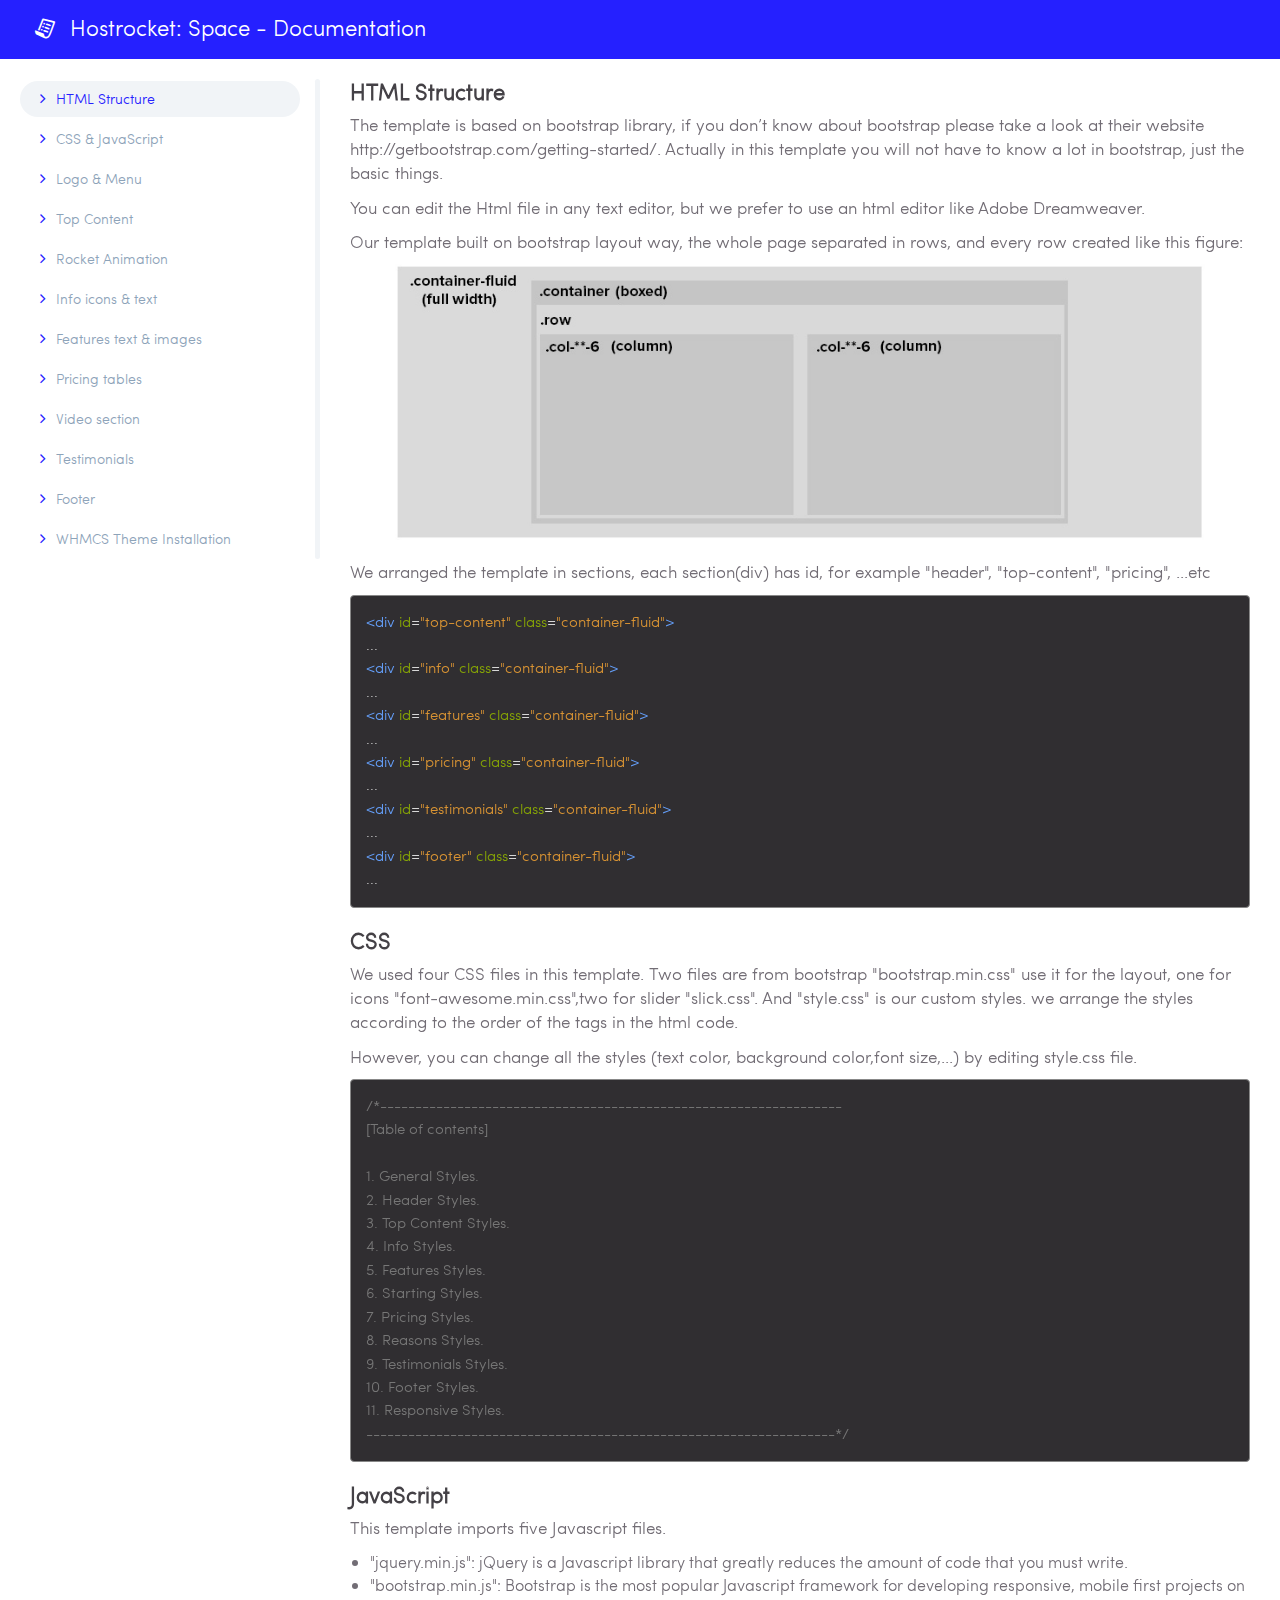
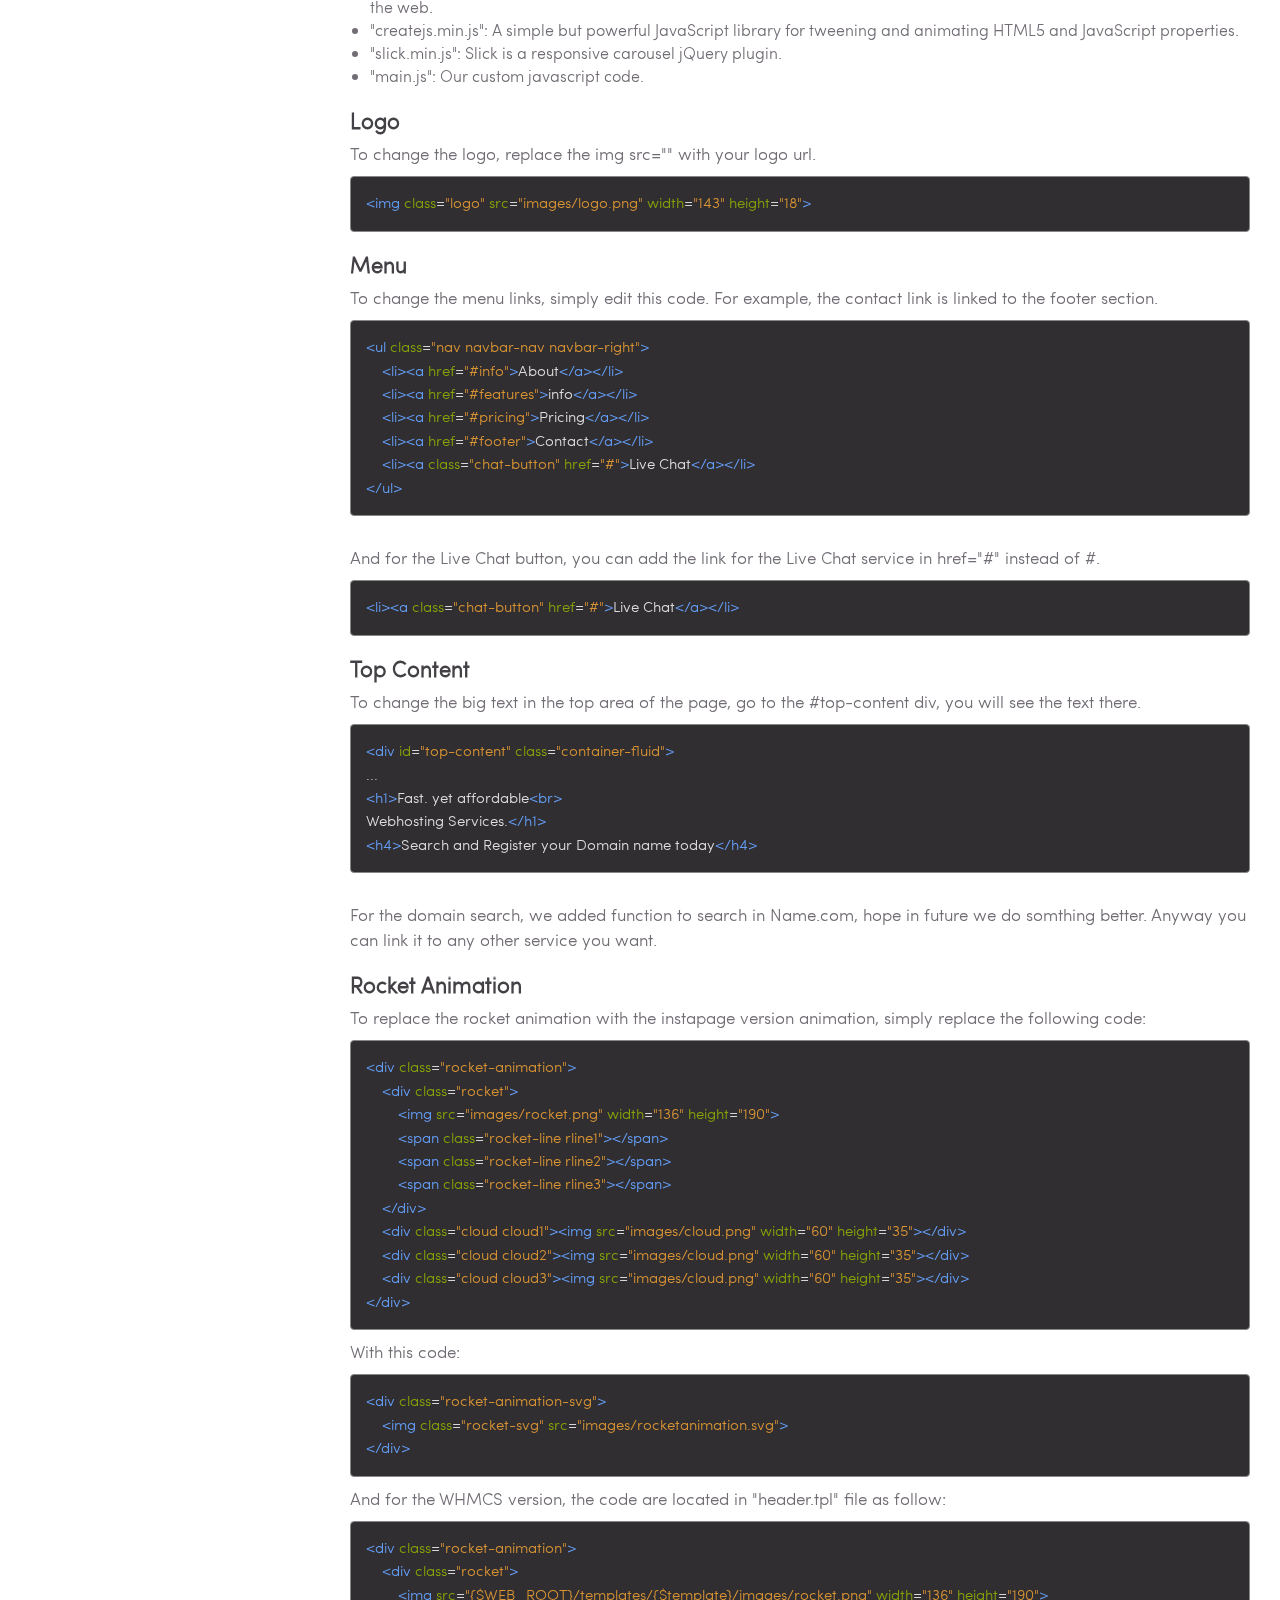
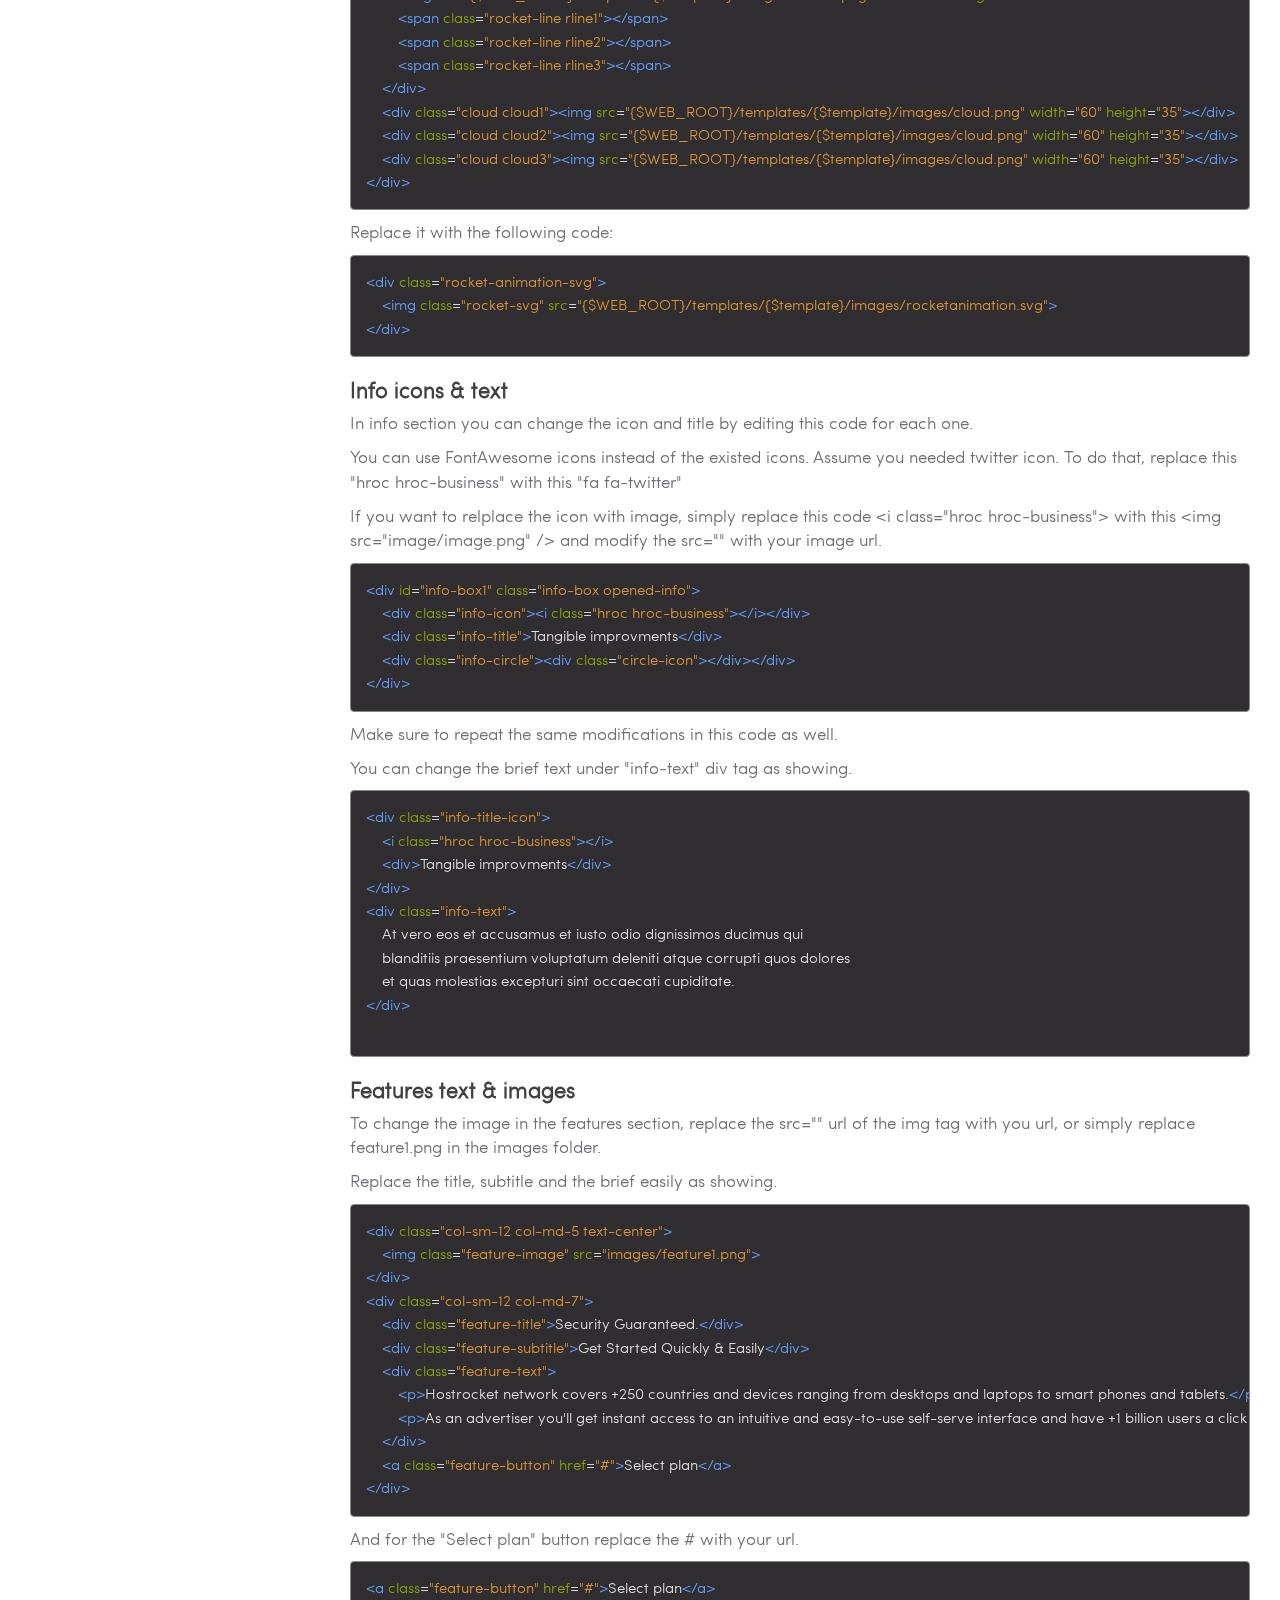
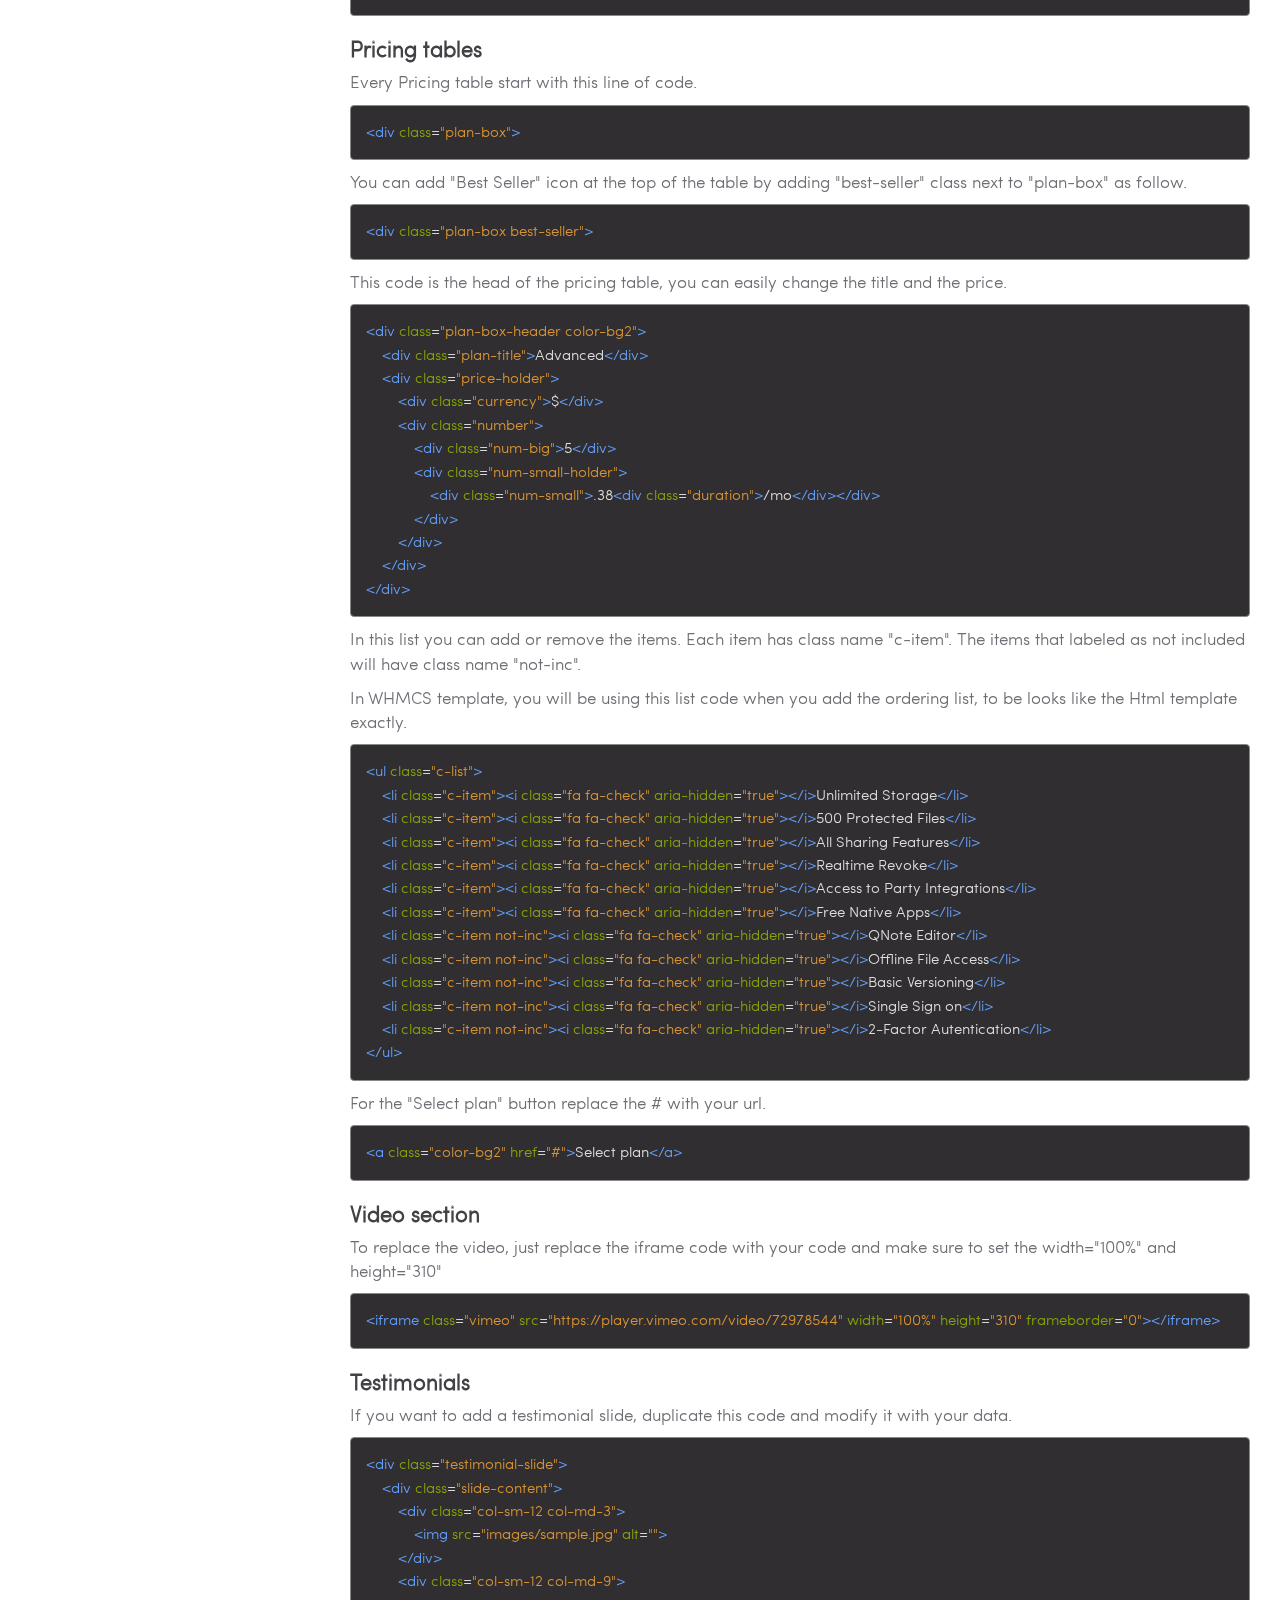
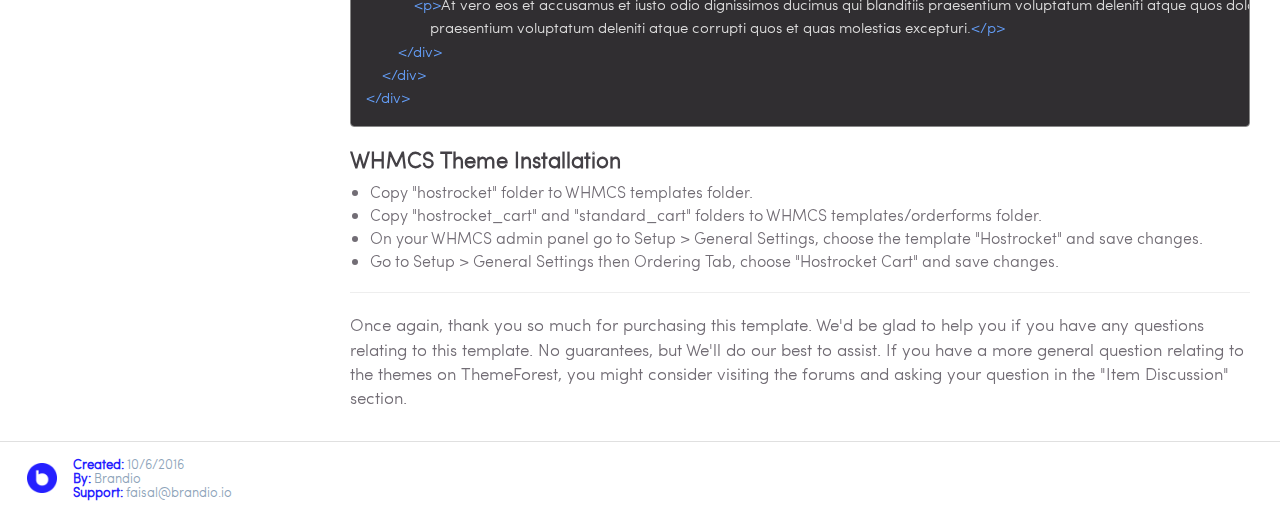
<file: code/Documentation/index.html>
<!doctype html>
<html>
<head>
<meta charset="UTF-8">
<meta name="viewport" content="width=device-width, initial-scale=1.0,maximum-scale=1.0, user-scalable=no">
<title>Hostrocket: Space - Documentation</title>
<link rel="stylesheet" type="text/css" href="assets/css/bootstrap.min.css">
<link rel="stylesheet" type="text/css" href="assets/css/font-awesome.min.css">
<link rel="stylesheet" type="text/css" href="assets/css/prettify.css">
<link rel="stylesheet" type="text/css" href="assets/css/style.css">
</head>

<body>
<div id="header" class="container-fluid">
    <div class="row">
        <div class="col-xs-12">
            <div class="doc-title"><div class="glyph-icon flaticon-document-1"></div>Hostrocket: Space - Documentation</div>
        </div>
    </div>
</div>
<div id="content" class="container-fluid">
    <div class="row">
        <div class="col-xs-12 col-md-3" style="padding:0;">
            <div class="menu-holder">
                <ul class="main-menu">
                    <li><a href="#html" class="active"><i class="fa fa-angle-right" aria-hidden="true"></i>HTML Structure</a></li>
                    <li><a href="#css"><i class="fa fa-angle-right" aria-hidden="true"></i>CSS & JavaScript</a></li>
                    <li><a href="#logo"><i class="fa fa-angle-right" aria-hidden="true"></i>Logo & Menu</a></li>
                    <li><a href="#top-content"><i class="fa fa-angle-right" aria-hidden="true"></i>Top Content</a></li>
                    <li><a href="#rocket"><i class="fa fa-angle-right" aria-hidden="true"></i>Rocket Animation</a></li>
                    <li><a href="#info"><i class="fa fa-angle-right" aria-hidden="true"></i>Info icons & text</a></li>
                    <li><a href="#features"><i class="fa fa-angle-right" aria-hidden="true"></i>Features text & images</a></li>
                    <li><a href="#pricing"><i class="fa fa-angle-right" aria-hidden="true"></i>Pricing tables</a></li>
                    <li><a href="#reasons"><i class="fa fa-angle-right" aria-hidden="true"></i>Video section</a></li>
                    <li><a href="#testimonials"><i class="fa fa-angle-right" aria-hidden="true"></i>Testimonials</a></li>
                    <li><a href="#footer"><i class="fa fa-angle-right" aria-hidden="true"></i>Footer</a></li>
                    <li><a href="#whmcs"><i class="fa fa-angle-right" aria-hidden="true"></i>WHMCS Theme Installation</a></li>
                </ul>
            </div>
        </div>
        <div class="col-xs-12 col-md-9 content">
            <h3 id="html">HTML Structure</h3>
            <p>The template is based on bootstrap library, if you don’t know about bootstrap please take a look at their website http://getbootstrap.com/getting-started/. Actually in this template you will not have to know a lot in bootstrap, just the basic things.</p>
            
            <p>You can edit the Html file in any text editor, but we prefer to use an html editor like Adobe Dreamweaver.</p>
            
            <p>Our template built on bootstrap layout way, the whole page separated in rows, and every row created like this figure:</p>
            
            <img src="assets/images/doc.jpg">
            <br>
            <p>We arranged the template in sections, each section(div) has id, for example "header", "top-content", "pricing", ...etc</p>
            <pre class="prettyprint">
&lt;div id="top-content" class="container-fluid"&gt;
...
&lt;div id="info" class="container-fluid"&gt;
...
&lt;div id="features" class="container-fluid"&gt;
...
&lt;div id="pricing" class="container-fluid"&gt;
...
&lt;div id="testimonials" class="container-fluid"&gt;
...
&lt;div id="footer" class="container-fluid"&gt;
...</pre>
            <h3 id="css">CSS</h3>
            <p>We used four CSS files in this template. Two files are from bootstrap "bootstrap.min.css" use it for the layout, one for icons "font-awesome.min.css",two for slider "slick.css". And "style.css" is our custom styles. we arrange the styles according to the order of the tags in the html code.</p>
            
            <p>
                However, you can change all the styles (text color, background color,font size,...) by editing style.css file.
            </p>
            <pre class="prettyprint">/*------------------------------------------------------------------
[Table of contents]

1. General Styles.
2. Header Styles.
3. Top Content Styles.
4. Info Styles.
5. Features Styles.
6. Starting Styles.
7. Pricing Styles.
8. Reasons Styles.
9. Testimonials Styles.
10. Footer Styles.
11. Responsive Styles.
-------------------------------------------------------------------*/</pre>
           
            <h3 id="javascript">JavaScript</h3>
            <p>This template imports five Javascript files.</p>

            <ul>
                <li>"jquery.min.js": jQuery is a Javascript library that greatly reduces the amount of code that you must write.</li>
                <li>"bootstrap.min.js": Bootstrap is the most popular Javascript framework for developing responsive, mobile first projects on the web.</li>
                <li>"createjs.min.js": A simple but powerful JavaScript library for tweening and animating HTML5 and JavaScript properties.</li>
                <li>"slick.min.js": Slick is a responsive carousel jQuery plugin.</li>
                <li>"main.js": Our custom javascript code.</li>
            </ul>
            
            <h3 id="logo">Logo</h3>
            <p>To change the logo, replace the img src="" with your logo url.</p>
            <pre class="prettyprint">&lt;img class="logo" src="images/logo.png" width="143" height="18"&gt;</pre>
            
            <h3 id="menu">Menu</h3>
            <p>To change the menu links, simply edit this code. For example, the contact link is linked to the footer section.</p>
            <pre class="prettyprint">
&lt;ul class="nav navbar-nav navbar-right"&gt;
    &lt;li&gt;&lt;a href="#info"&gt;About&lt;/a&gt;&lt;/li&gt;
    &lt;li&gt;&lt;a href="#features"&gt;info&lt;/a&gt;&lt;/li&gt;
    &lt;li&gt;&lt;a href="#pricing"&gt;Pricing&lt;/a&gt;&lt;/li&gt;
    &lt;li&gt;&lt;a href="#footer"&gt;Contact&lt;/a&gt;&lt;/li&gt;
    &lt;li&gt;&lt;a class="chat-button" href="#"&gt;Live Chat&lt;/a&gt;&lt;/li&gt;
&lt;/ul&gt;</pre>
            <br>
            <p>And for the Live Chat button, you can add the link for the Live Chat service in href="#" instead of #.</p>
            <pre class="prettyprint">&lt;li&gt;&lt;a class="chat-button" href="#"&gt;Live Chat&lt;/a&gt;&lt;/li&gt;</pre>
            <h3 id="top-content">Top Content</h3>
            <p>To change the big text in the top area of the page, go to the #top-content div, you will see the text there.</p>
            <pre class="prettyprint">
&lt;div id="top-content" class="container-fluid"&gt;
...
&lt;h1&gt;Fast. yet affordable&lt;br&gt;
Webhosting Services.&lt;/h1&gt;
&lt;h4&gt;Search and Register your Domain name today&lt;/h4&gt;</pre>
            <br>
            <p>
            For the domain search, we added function to search in Name.com, hope in future we do somthing better. Anyway you can link it to any other service you want.
            </p>
            <h3 id="rocket">Rocket Animation</h3>
            <p>To replace the rocket animation with the instapage version animation, simply replace the following code:</p>
            <pre class="prettyprint">
&lt;div class=&quot;rocket-animation&quot;&gt;
    &lt;div class=&quot;rocket&quot;&gt;
        &lt;img src=&quot;images/rocket.png&quot; width=&quot;136&quot; height=&quot;190&quot;&gt;
        &lt;span class=&quot;rocket-line rline1&quot;&gt;&lt;/span&gt;
        &lt;span class=&quot;rocket-line rline2&quot;&gt;&lt;/span&gt;
        &lt;span class=&quot;rocket-line rline3&quot;&gt;&lt;/span&gt;
    &lt;/div&gt;
    &lt;div class=&quot;cloud cloud1&quot;&gt;&lt;img src=&quot;images/cloud.png&quot; width=&quot;60&quot; height=&quot;35&quot;&gt;&lt;/div&gt;
    &lt;div class=&quot;cloud cloud2&quot;&gt;&lt;img src=&quot;images/cloud.png&quot; width=&quot;60&quot; height=&quot;35&quot;&gt;&lt;/div&gt;
    &lt;div class=&quot;cloud cloud3&quot;&gt;&lt;img src=&quot;images/cloud.png&quot; width=&quot;60&quot; height=&quot;35&quot;&gt;&lt;/div&gt;
&lt;/div&gt;</pre>
            <p>With this code:</p>
            <pre class="prettyprint">
&lt;div class=&quot;rocket-animation-svg&quot;&gt;
    &lt;img class=&quot;rocket-svg&quot; src=&quot;images/rocketanimation.svg&quot;&gt;
&lt;/div&gt;</pre>
            
            <p>And for the WHMCS version, the code are located in "header.tpl" file as follow:</p>
            <pre class="prettyprint">
&lt;div class=&quot;rocket-animation&quot;&gt;
    &lt;div class=&quot;rocket&quot;&gt;
        &lt;img src=&quot;{$WEB_ROOT}/templates/{$template}/images/rocket.png&quot; width=&quot;136&quot; height=&quot;190&quot;&gt;
        &lt;span class=&quot;rocket-line rline1&quot;&gt;&lt;/span&gt;
        &lt;span class=&quot;rocket-line rline2&quot;&gt;&lt;/span&gt;
        &lt;span class=&quot;rocket-line rline3&quot;&gt;&lt;/span&gt;
    &lt;/div&gt;
    &lt;div class=&quot;cloud cloud1&quot;&gt;&lt;img src=&quot;{$WEB_ROOT}/templates/{$template}/images/cloud.png&quot; width=&quot;60&quot; height=&quot;35&quot;&gt;&lt;/div&gt;
    &lt;div class=&quot;cloud cloud2&quot;&gt;&lt;img src=&quot;{$WEB_ROOT}/templates/{$template}/images/cloud.png&quot; width=&quot;60&quot; height=&quot;35&quot;&gt;&lt;/div&gt;
    &lt;div class=&quot;cloud cloud3&quot;&gt;&lt;img src=&quot;{$WEB_ROOT}/templates/{$template}/images/cloud.png&quot; width=&quot;60&quot; height=&quot;35&quot;&gt;&lt;/div&gt;
&lt;/div&gt;</pre>
            <p>Replace it with the following code:</p>
            <pre class="prettyprint">
&lt;div class=&quot;rocket-animation-svg&quot;&gt;
    &lt;img class=&quot;rocket-svg&quot; src=&quot;{$WEB_ROOT}/templates/{$template}/images/rocketanimation.svg&quot;&gt;
&lt;/div&gt;</pre>
            <h3 id="info">Info icons & text</h3>
            <p>In info section you can change the icon and title by editing this code for each one.</p>
            <p>You can use FontAwesome icons instead of the existed icons. Assume you needed twitter icon. To do that, replace this "hroc hroc-business" with this "fa fa-twitter" </p>
            <p>If you want to relplace the icon with image, simply replace this code &lt;i class="hroc hroc-business"&gt; with this &lt;img src="image/image.png" /&gt; and modify the src="" with your image url.</p>
            <pre class="prettyprint">
&lt;div id="info-box1" class="info-box opened-info"&gt;
    &lt;div class="info-icon"&gt;&lt;i class="hroc hroc-business"&gt;&lt;/i&gt;&lt;/div&gt;
    &lt;div class="info-title"&gt;Tangible improvments&lt;/div&gt;
    &lt;div class="info-circle"&gt;&lt;div class="circle-icon"&gt;&lt;/div&gt;&lt;/div&gt;
&lt;/div&gt;</pre>
            <p>Make sure to repeat the same modifications in this code as well.</p>
            <p>You can change the brief text under "info-text" div tag as showing.</p>
            <pre class="prettyprint">
&lt;div class="info-title-icon"&gt;
    &lt;i class="hroc hroc-business"&gt;&lt;/i&gt;
    &lt;div&gt;Tangible improvments&lt;/div&gt;
&lt;/div&gt;
&lt;div class="info-text"&gt;
    At vero eos et accusamus et iusto odio dignissimos ducimus qui
    blanditiis praesentium voluptatum deleniti atque corrupti quos dolores
    et quas molestias excepturi sint occaecati cupiditate.
&lt;/div&gt;
            </pre>
            <h3 id="features">Features text & images</h3>
            <p>To change the image in the features section, replace the src="" url of the img tag with you url, or simply replace feature1.png in the images folder.</p>
            <p>Replace the title, subtitle and the brief easily as showing.</p>
            <pre class="prettyprint">
&lt;div class="col-sm-12 col-md-5 text-center"&gt;
    &lt;img class="feature-image" src="images/feature1.png"&gt;
&lt;/div&gt;
&lt;div class="col-sm-12 col-md-7"&gt;
    &lt;div class="feature-title"&gt;Security Guaranteed.&lt;/div&gt;
    &lt;div class="feature-subtitle"&gt;Get Started Quickly &amp; Easily&lt;/div&gt;
    &lt;div class="feature-text"&gt;
        &lt;p&gt;Hostrocket network covers +250 countries and devices ranging from desktops and laptops to smart phones and tablets.&lt;/p&gt;
        &lt;p&gt;As an advertiser you'll get instant access to an intuitive and easy-to-use self-serve interface and have +1 billion users a click away. Choose between a variety of advanced targeting options and set up conversion tracking to keep full control of your ROI&lt;/p&gt;
    &lt;/div&gt;
    &lt;a class="feature-button" href="#"&gt;Select plan&lt;/a&gt;
&lt;/div&gt;</pre>
            <p>And for the "Select plan" button replace the # with your url.</p>
            <pre class="prettyprint">&lt;a class="feature-button" href="#"&gt;Select plan&lt;/a&gt;</pre>
            <h3 id="pricing">Pricing tables</h3>
            <p>Every Pricing table start with this line of code.</p>
            <pre class="prettyprint">&lt;div class="plan-box"&gt;</pre>
            <p>You can add "Best Seller" icon at the top of the table by adding "best-seller" class next to "plan-box" as follow.</p>
            <pre class="prettyprint">&lt;div class="plan-box best-seller"&gt;</pre>
            <p>This code is the head of the pricing table, you can easily change the title and the price.</p>
            <pre class="prettyprint">
&lt;div class="plan-box-header color-bg2"&gt;
    &lt;div class="plan-title"&gt;Advanced&lt;/div&gt;
    &lt;div class="price-holder"&gt;
        &lt;div class="currency"&gt;$&lt;/div&gt;
        &lt;div class="number"&gt;
            &lt;div class="num-big"&gt;5&lt;/div&gt;
            &lt;div class="num-small-holder"&gt;
                &lt;div class="num-small"&gt;.38&lt;div class="duration"&gt;/mo&lt;/div&gt;&lt;/div&gt;
            &lt;/div&gt;
        &lt;/div&gt;
    &lt;/div&gt;
&lt;/div&gt;</pre>
            <p>In this list you can add or remove the items. Each item has class name "c-item". The items that labeled as not included will have class name "not-inc".</p>
            <p>In WHMCS template, you will be using this list code when you add the ordering list, to be looks like the Html template exactly.</p>
            <pre class="prettyprint">
&lt;ul class="c-list"&gt;    
    &lt;li class="c-item"&gt;&lt;i class="fa fa-check" aria-hidden="true"&gt;&lt;/i&gt;Unlimited Storage&lt;/li&gt;
    &lt;li class="c-item"&gt;&lt;i class="fa fa-check" aria-hidden="true"&gt;&lt;/i&gt;500 Protected Files&lt;/li&gt;
    &lt;li class="c-item"&gt;&lt;i class="fa fa-check" aria-hidden="true"&gt;&lt;/i&gt;All Sharing Features&lt;/li&gt;
    &lt;li class="c-item"&gt;&lt;i class="fa fa-check" aria-hidden="true"&gt;&lt;/i&gt;Realtime Revoke&lt;/li&gt;
    &lt;li class="c-item"&gt;&lt;i class="fa fa-check" aria-hidden="true"&gt;&lt;/i&gt;Access to Party Integrations&lt;/li&gt;
    &lt;li class="c-item"&gt;&lt;i class="fa fa-check" aria-hidden="true"&gt;&lt;/i&gt;Free Native Apps&lt;/li&gt;
    &lt;li class="c-item not-inc"&gt;&lt;i class="fa fa-check" aria-hidden="true"&gt;&lt;/i&gt;QNote Editor&lt;/li&gt;
    &lt;li class="c-item not-inc"&gt;&lt;i class="fa fa-check" aria-hidden="true"&gt;&lt;/i&gt;Offline File Access&lt;/li&gt;
    &lt;li class="c-item not-inc"&gt;&lt;i class="fa fa-check" aria-hidden="true"&gt;&lt;/i&gt;Basic Versioning&lt;/li&gt;
    &lt;li class="c-item not-inc"&gt;&lt;i class="fa fa-check" aria-hidden="true"&gt;&lt;/i&gt;Single Sign on&lt;/li&gt;
    &lt;li class="c-item not-inc"&gt;&lt;i class="fa fa-check" aria-hidden="true"&gt;&lt;/i&gt;2-Factor Autentication&lt;/li&gt;
&lt;/ul&gt;</pre>
            <p>For the "Select plan" button replace the # with your url.</p>
            <pre class="prettyprint">&lt;a class="color-bg2" href="#"&gt;Select plan&lt;/a&gt;</pre>
            <h3 id="reasons">Video section</h3>
            <p>To replace the video, just replace the iframe code with your code and make sure to set the width="100%" and height="310"</p>
            <pre class="prettyprint">&lt;iframe class="vimeo" src="https://player.vimeo.com/video/72978544" width="100%" height="310" frameborder="0"&gt;&lt;/iframe&gt;</pre>
            <h3 id="testimonials">Testimonials</h3>
            <p>If you want to add a testimonial slide, duplicate this code and modify it with your data.</p>
            <pre class="prettyprint">
&lt;div class="testimonial-slide"&gt;
    &lt;div class="slide-content"&gt;
        &lt;div class="col-sm-12 col-md-3"&gt;
            &lt;img src="images/sample.jpg" alt=""&gt;
        &lt;/div&gt;
        &lt;div class="col-sm-12 col-md-9"&gt;
            &lt;p&gt;At vero eos et accusamus et iusto odio dignissimos ducimus qui blanditiis praesentium voluptatum deleniti atque quos dolores et quas molestias excepturi.&lt;br&gt;
                praesentium voluptatum deleniti atque corrupti quos et quas molestias excepturi.&lt;/p&gt;
        &lt;/div&gt;
    &lt;/div&gt;
&lt;/div&gt;</pre>
            <h3 id="whmcs">WHMCS Theme Installation</h3>
            <ul>
                <li>Copy "hostrocket" folder to WHMCS templates folder.</li>
                <li>Copy "hostrocket_cart" and "standard_cart" folders to WHMCS templates/orderforms folder.</li>
                <li>On your WHMCS admin panel go to Setup > General Settings, choose the template "Hostrocket" and save changes.</li>
                <li>Go to Setup > General Settings then Ordering Tab, choose "Hostrocket Cart" and save changes.</li>
            </ul>
            

            <hr>
            <p>Once again, thank you so much for purchasing this template. We'd be glad to help you if you have any questions relating to this template. No guarantees, but We'll do our best to assist. If you have a more general question relating to the themes on ThemeForest, you might consider visiting the forums and asking your question in the "Item Discussion" section.</p>
        </div>
    </div>
</div>
<div id="footer" class="container-fluid">
    <div class="row">
        <div class="col-xs-12">
            <div class="brandio-logo-holder">
                <img src="assets/images/brandio.png" alt="Brandio">
            </div>
            <div class="doc-info">
                <div><b>Created:</b> 10/6/2016</div>
                <div><b>By:</b> Brandio</div>
                <div><b>Support:</b> faisal@brandio.io</div>
            </div>
        </div>
    </div>
</div>
<a id="back-to-top" href="#header"><i class="fa fa-chevron-up" aria-hidden="true"></i></a>
<script src="assets/js/jquery.min.js"></script> 
<script src="assets/js/bootstrap.min.js"></script>
<script src="assets/js/prettify.js"></script>
<script src="assets/js/main.js"></script>
</body>
</html>
</file>
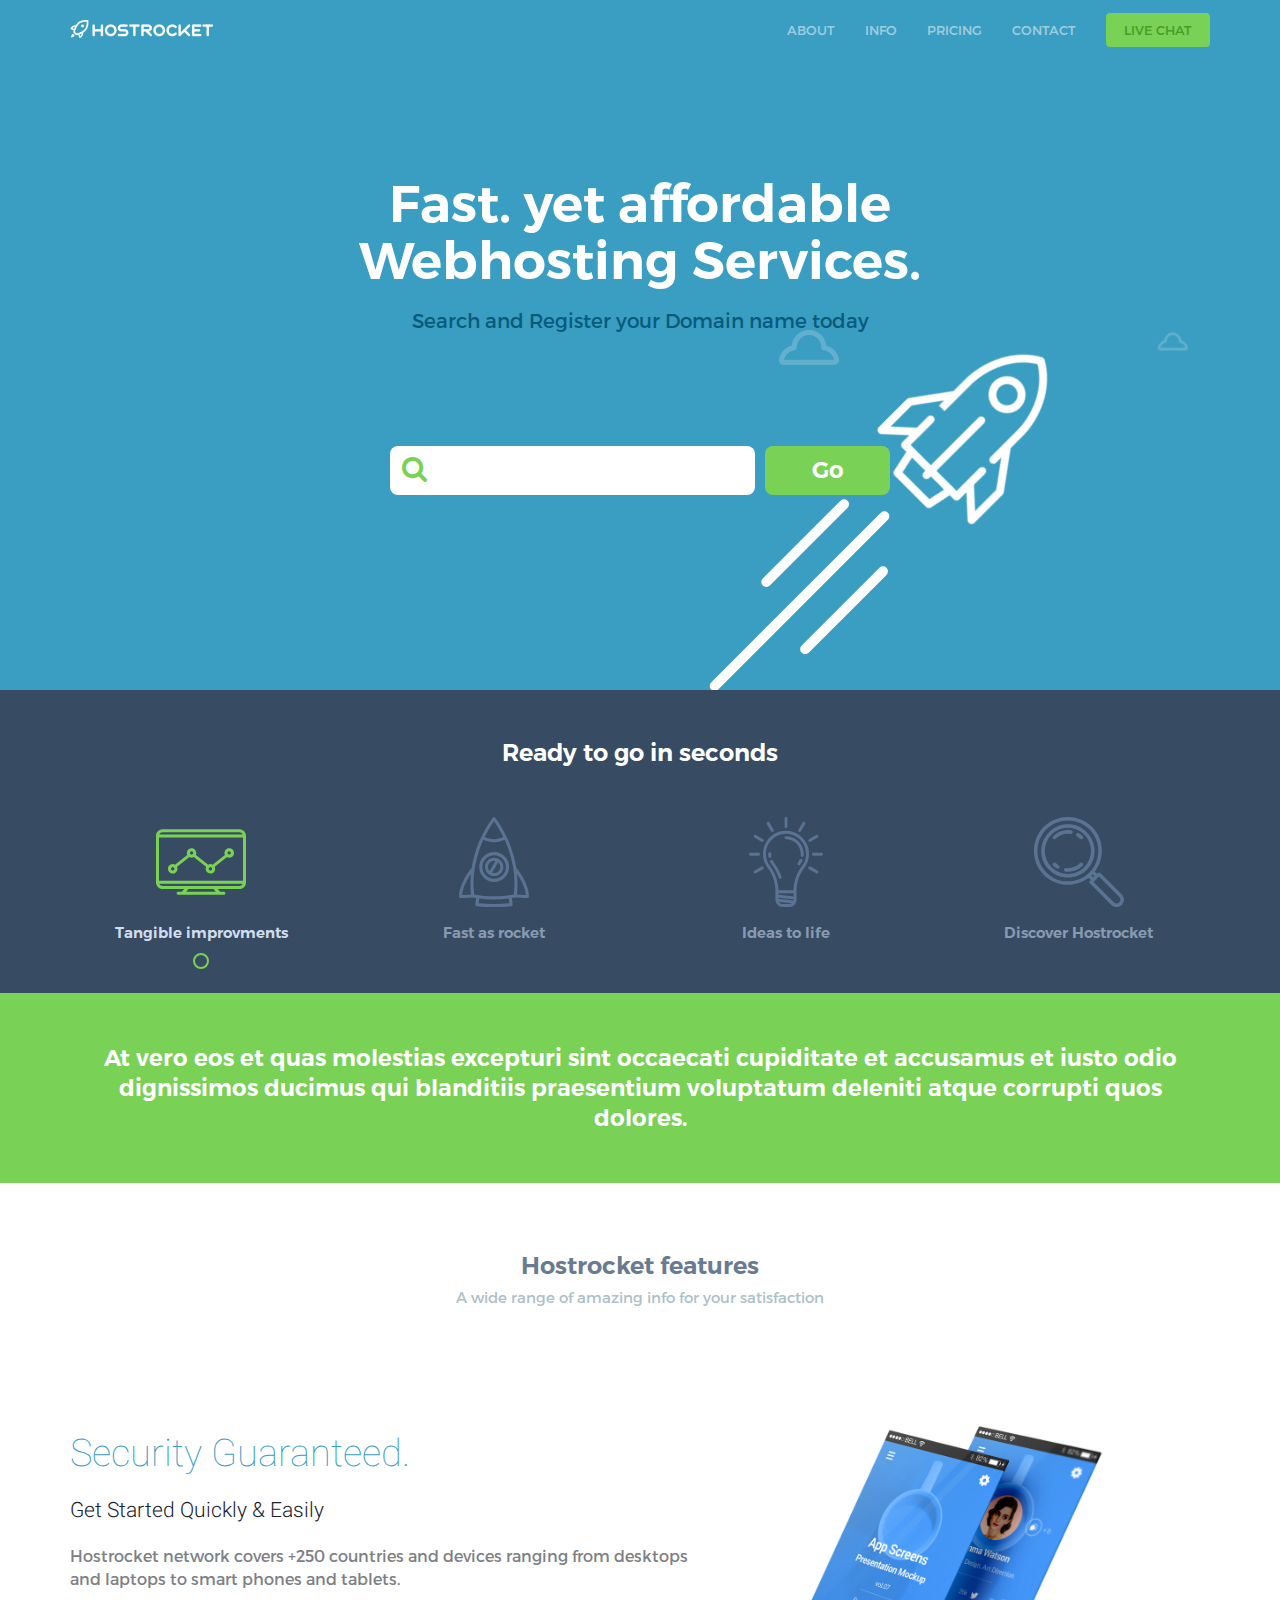
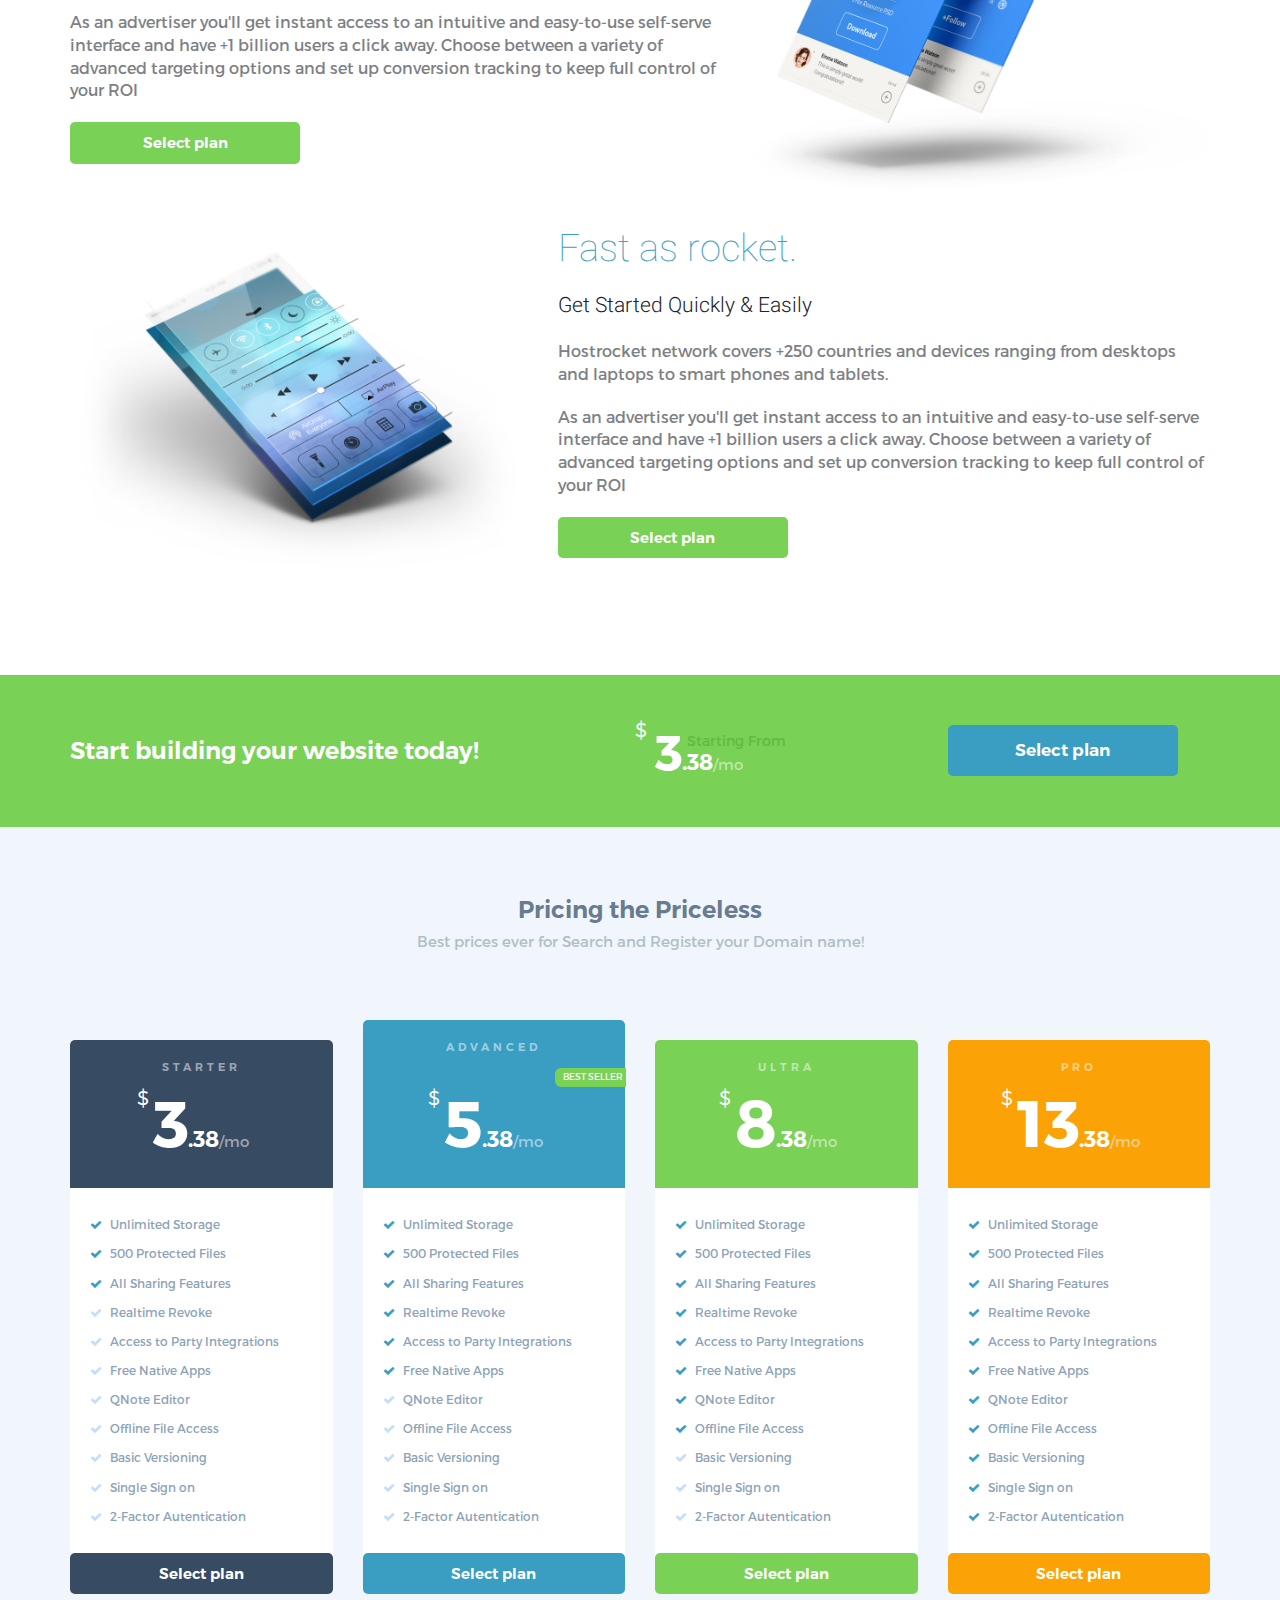
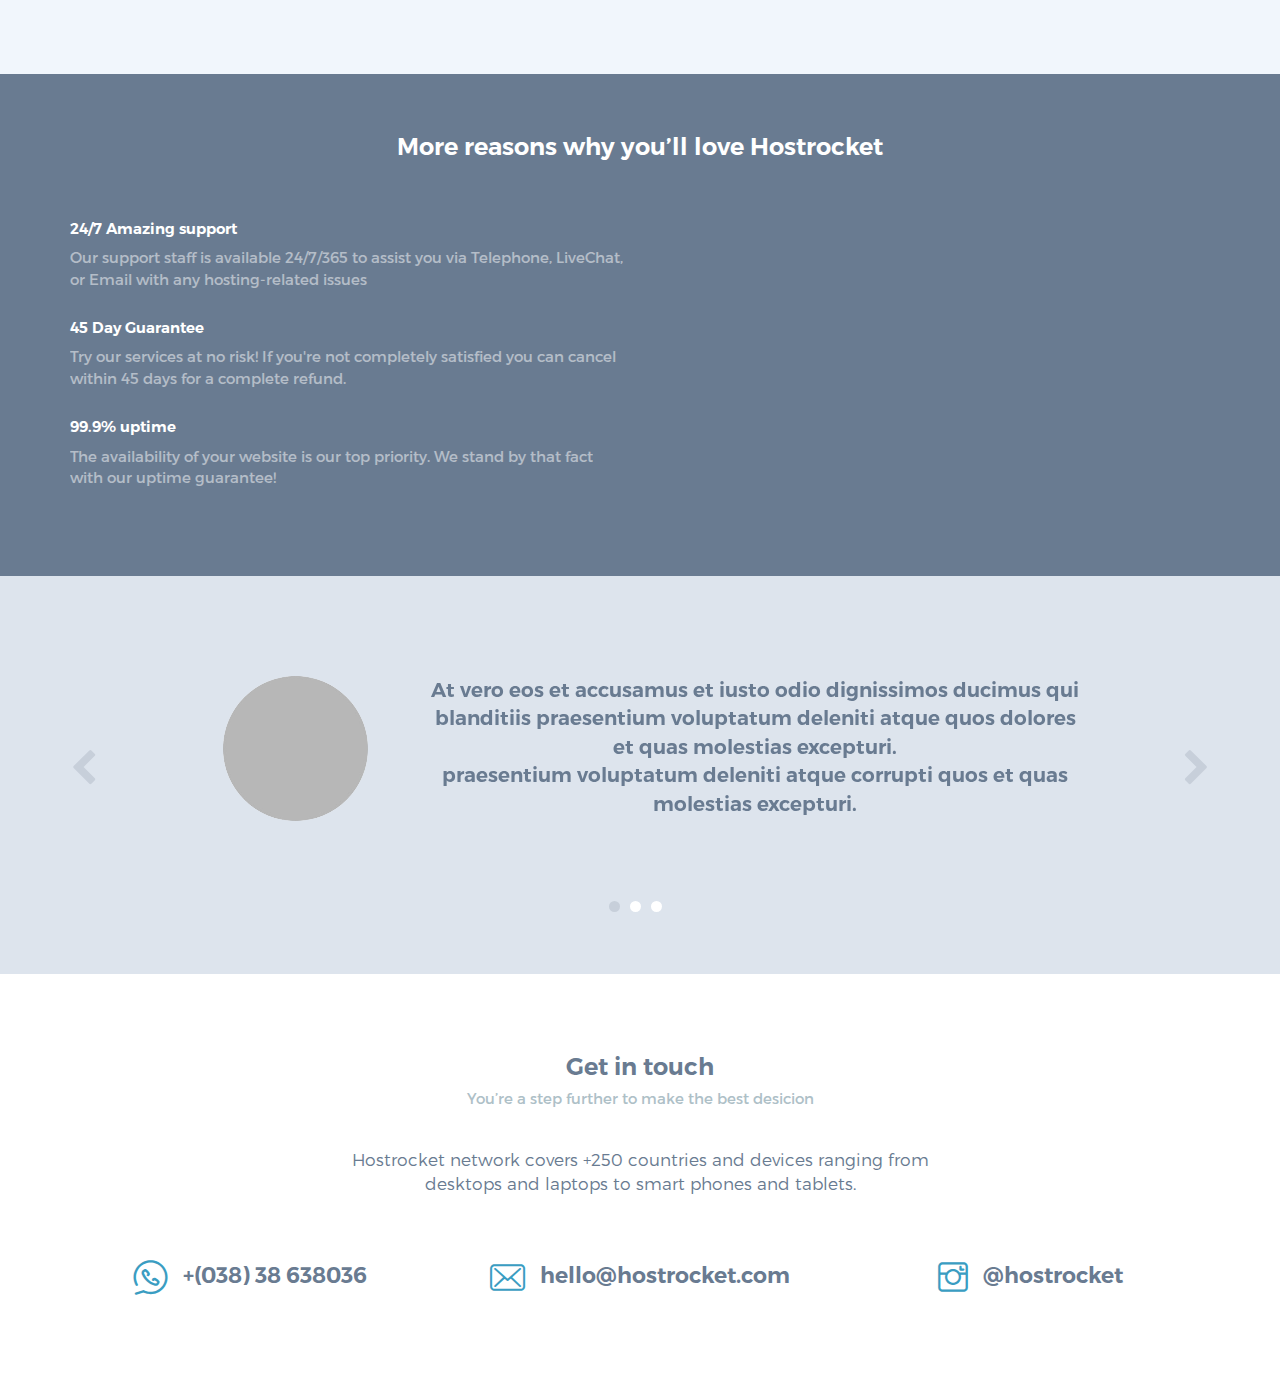
<file: code/Template/index.html>
<!doctype html>
<html>
<head>
<meta charset="UTF-8">
<meta name="viewport" content="width=device-width, initial-scale=1.0,maximum-scale=1.0, user-scalable=no">
<title>Hostrocket</title>
<link rel="stylesheet" type="text/css" href="css/bootstrap.min.css">
<link rel="stylesheet" type="text/css" href="css/font-awesome.min.css">
<link rel="stylesheet" type="text/css" href="css/slick.css">
<link rel="stylesheet" type="text/css" href="css/style.css">
</head>
    
<body>
<nav id="mainNav" class="navbar navbar-default navbar-full">
    <div class="container container-nav">
        <div class="navbar-header">
            <button aria-expanded="false" type="button" class="navbar-toggle collapsed" data-toggle="collapse" data-target="#bs">
                <span class="icon-bar"></span>
                <span class="icon-bar"></span>
                <span class="icon-bar"></span>
            </button>
            <a class="navbar-brand page-scroll" href="index.html">
                <img class="logo" src="images/logo.png" width="143" height="18">
            </a>
        </div>
        <div style="height: 1px;" aria-expanded="false" class="navbar-collapse collapse" id="bs">
             <ul class="nav navbar-nav navbar-right">
                <li><a href="#info">About</a></li>
                <li><a href="#features">info</a></li>
                <li><a href="#pricing">Pricing</a></li>
                <li><a href="#footer">Contact</a></li>
                <li><a class="chat-button" href="#">Live Chat</a></li>
            </ul>
        </div>
    </div>
</nav>
<div id="top-content" class="container-fluid">
    <div class="container">
        <div class="row">
            <div class="col-xs-12 text-center rocket-animation-holder">
                <div class="rocket-animation">
                    <div class="rocket">
                        <img src="images/rocket.png" width="136" height="190">
                        <span class="rocket-line rline1"></span>
                        <span class="rocket-line rline2"></span>
                        <span class="rocket-line rline3"></span>
                    </div>
                    <div class="cloud cloud1"><img src="images/cloud.png" width="60" height="35"></div>
                    <div class="cloud cloud2"><img src="images/cloud.png" width="60" height="35"></div>
                    <div class="cloud cloud3"><img src="images/cloud.png" width="60" height="35"></div>
                </div>
                <h1>Fast. yet affordable<br>
Webhosting Services.</h1>
                <h4>Search and Register your Domain name today</h4>
                <div class="domain-form-holder">
                    <form id="domain-form">
                        <div class="container-fluid">
                            <div class="row">
                                <div class="col-xs-12 col-md-9 domain-text-holder">
                                    <input id="domain-text" class="domain-text" type="text" name="domain" />
                                    <i class="hroc hroc-search-icon"></i>
                                </div>
                                <div class="col-xs-12 col-md-3 btn-go-holder">
                                    <input id="search-domain" class="btn-go" type="button" name="submit" value="go" />
                                </div>
                            </div>
                        </div>
                    </form>
                </div>
            </div>
        </div>
    </div>
</div>
<div id="info" class="container-fluid">
    <div class="container">
        <div class="row">
            <div class="col-xs-12 row-title">
                <h4>Ready to go in seconds</h4>
            </div>
        </div>
        <div class="row">
            <div class="col-xs-12 col-md-3">
                <div id="info-box1" class="info-box opened-info">
                    <div class="info-icon"><i class="hroc hroc-business"></i></div>
                    <div class="info-title">Tangible improvments</div>
                    <div class="info-circle"><div class="circle-icon"></div></div>
                </div>
            </div>
            <div class="col-xs-12 col-md-3">
                <div id="info-box2" class="info-box">
                    <div class="info-icon"><i class="hroc hroc-transport"></i></div>
                    <div class="info-title">Fast as rocket</div>
                    <div class="info-circle"><div class="circle-icon"></div></div>
                </div>
            </div>
            <div class="col-xs-12 col-md-3">
                <div id="info-box3" class="info-box">
                    <div class="info-icon"><i class="hroc hroc-technology"></i></div>
                    <div class="info-title">Ideas to life</div>
                    <div class="info-circle"><div class="circle-icon"></div></div>
                </div>
            </div>
            <div class="col-xs-12 col-md-3">
                <div id="info-box4" class="info-box">
                    <div class="info-icon"><i class="hroc hroc-search"></i></div>
                    <div class="info-title">Discover Hostrocket</div>
                    <div class="info-circle"><div class="circle-icon"></div></div>
                </div>
            </div>
        </div>
    </div>
</div>
<div id="info-text1" class="container-fluid info-text-holder">
    <div class="container">
        <div class="row">
            <div class="col-xs-12">
                <div class="info-title-icon">
                    <i class="hroc hroc-business"></i>
                    <div>Tangible improvments</div>
                </div>
                <div class="info-text">
                At vero eos et quas molestias excepturi sint occaecati cupiditate et accusamus et iusto odio dignissimos ducimus qui blanditiis praesentium voluptatum deleniti atque corrupti quos dolores.
                </div>
            </div>
        </div>
    </div>
</div>
<div id="info-text2" class="container-fluid info-text-holder info-closed">
    <div class="container">
        <div class="row">
            <div class="col-xs-12">
                <div class="info-title-icon">
                    <i class="hroc hroc-transport"></i>
                    <div>Fast as rocket</div>
                </div>
                <div class="info-text">
                At vero eos et accusamus et iusto odio dignissimos ducimus qui
blanditiis praesentium voluptatum deleniti atque corrupti quos dolores
et quas molestias excepturi sint occaecati cupiditate.
                </div>
            </div>
        </div>
    </div>
</div>
<div id="info-text3" class="container-fluid info-text-holder info-closed">
    <div class="container">
        <div class="row">
            <div class="col-xs-12">
                <div class="info-title-icon">
                    <i class="hroc hroc-technology"></i>
                    <div>Ideas to life</div>
                </div>
                <div class="info-text">
                Blanditiis praesentium voluptatum deleniti atque corrupti quos dolores
et quas molestias excepturi sint occaecati cupiditate at vero eos et accusamus et iusto odio dignissimos ducimus qui.
                </div>
            </div>
        </div>
    </div>
</div>
<div id="info-text4" class="container-fluid info-text-holder info-closed">
    <div class="container">
        <div class="row">
            <div class="col-xs-12">
                <div class="info-title-icon">
                    <i class="hroc hroc-search"></i>
                    <div>Discover Hostrocket</div>
                </div>
                <div class="info-text">
                Praesentium voluptatum deleniti atque corrupti quos dolores
et quas molestias excepturi sint occaecati at vero eos et accusamus et iusto odio dignissimos ducimus qui
blanditiis cupiditate.
                </div>
            </div>
        </div>
    </div>
</div>
<div id="features" class="container-fluid">
    <div class="container">
        <div class="row">
            <div class="col-xs-12 row-title">
                <h4>Hostrocket features</h4>
                <h5>A wide range of amazing info for your satisfaction</h5>
            </div>
        </div>
        <div class="row feature-row rtl-row">
            <div class="col-sm-12 col-md-5 text-center">
                <img class="feature-image" src="images/feature1.png">
            </div>
            <div class="col-sm-12 col-md-7">
                <div class="feature-title">Security Guaranteed.</div>
                <div class="feature-subtitle">Get Started Quickly & Easily</div>
                <div class="feature-text">
                    <p>Hostrocket network covers +250 countries and devices ranging from desktops and laptops to smart phones and tablets.</p>
                    <p>As an advertiser you'll get instant access to an intuitive and easy-to-use self-serve interface and have +1 billion users a click away. Choose between a variety of advanced targeting options and set up conversion tracking to keep full control of your ROI</p>
                </div>
                <a class="feature-button" href="#">Select plan</a>
            </div>
        </div>
        <div class="row feature-row">
            <div class="col-sm-12 col-md-5 text-center">
                <img class="feature-image" src="images/feature2.png">
            </div>
            <div class="col-sm-12 col-md-7">
                <div class="feature-title">Fast as rocket.</div>
                <div class="feature-subtitle">Get Started Quickly & Easily</div>
                <div class="feature-text">
                    <p>Hostrocket network covers +250 countries and devices ranging from desktops and laptops to smart phones and tablets.</p>

                    <p>As an advertiser you'll get instant access to an intuitive and easy-to-use self-serve interface and have +1 billion users a click away. Choose between a variety of advanced targeting options and set up conversion tracking to keep full control of your ROI</p>
                </div>
                <a class="feature-button" href="#">Select plan</a>
            </div>
        </div>
    </div>
</div>
<div id="starting" class="container-fluid">
    <div class="container">
        <div class="row">
            <div class="col-sx-12 col-md-6">
                <h4>Start building your website today!</h4>
            </div>
            <div class="col-sx-12 col-md-3">
                <div class="price-holder">
                    <div class="currency">$</div>
                    <div class="number">
                        <div class="num-big">3</div>
                        <div class="num-small-holder">
                            <div class="plan-info">Starting From</div>
                            <div class="num-small">.38<div class="duration">/mo</div></div>
                        </div>
                    </div>
                </div>
            </div>
            <div class="col-sx-12 col-md-3">
                <a class="plan-button" href="#">Select plan</a>
            </div>
        </div>
    </div>
</div>
<div id="pricing" class="container-fluid">
    <div class="container">
        <div class="row">
            <div class="col-xs-12 row-title">
                <h4>Pricing the Priceless</h4>
                <h5>Best prices ever for Search and Register your Domain name!</h5>
            </div>
        </div>
        <div class="row">
            <div class="col-xs-12 col-sm-6 col-md-3">
                <div class="plan-box">
                    <div class="plan-box-header color-bg1">
                        <div class="plan-title">Starter</div>
                        <div class="price-holder">
                            <div class="currency">$</div>
                            <div class="number">
                                <div class="num-big">3</div>
                                <div class="num-small-holder">
                                    <div class="num-small">.38<div class="duration">/mo</div></div>
                                </div>
                            </div>
                        </div>
                    </div>
                    <div class="plan-box-content">
                        <ul class="c-list">    
                            <li class="c-item"><i class="fa fa-check" aria-hidden="true"></i>Unlimited Storage</li>
                            <li class="c-item"><i class="fa fa-check" aria-hidden="true"></i>500 Protected Files</li>
                            <li class="c-item"><i class="fa fa-check" aria-hidden="true"></i>All Sharing Features</li>
                            <li class="c-item not-inc"><i class="fa fa-check" aria-hidden="true"></i>Realtime Revoke</li>
                            <li class="c-item not-inc"><i class="fa fa-check" aria-hidden="true"></i>Access to Party Integrations</li>
                            <li class="c-item not-inc"><i class="fa fa-check" aria-hidden="true"></i>Free Native Apps</li>
                            <li class="c-item not-inc"><i class="fa fa-check" aria-hidden="true"></i>QNote Editor</li>
                            <li class="c-item not-inc"><i class="fa fa-check" aria-hidden="true"></i>Offline File Access</li>
                            <li class="c-item not-inc"><i class="fa fa-check" aria-hidden="true"></i>Basic Versioning</li>
                            <li class="c-item not-inc"><i class="fa fa-check" aria-hidden="true"></i>Single Sign on</li>
                            <li class="c-item not-inc"><i class="fa fa-check" aria-hidden="true"></i>2-Factor Autentication</li>
                        </ul>
                    </div>
                    <div class="plan-box-button">
                        <a class="color-bg1" href="#">Select plan</a>
                    </div>
                </div>
            </div>
            <div class="col-xs-12 col-sm-6 col-md-3">
                <div class="plan-box best-seller">
                    <div class="plan-box-header color-bg2">
                        <div class="plan-title">Advanced</div>
                        <div class="price-holder">
                            <div class="currency">$</div>
                            <div class="number">
                                <div class="num-big">5</div>
                                <div class="num-small-holder">
                                    <div class="num-small">.38<div class="duration">/mo</div></div>
                                </div>
                            </div>
                        </div>
                    </div>
                    <div class="plan-box-content">
                        <ul class="c-list">    
                            <li class="c-item"><i class="fa fa-check" aria-hidden="true"></i>Unlimited Storage</li>
                            <li class="c-item"><i class="fa fa-check" aria-hidden="true"></i>500 Protected Files</li>
                            <li class="c-item"><i class="fa fa-check" aria-hidden="true"></i>All Sharing Features</li>
                            <li class="c-item"><i class="fa fa-check" aria-hidden="true"></i>Realtime Revoke</li>
                            <li class="c-item"><i class="fa fa-check" aria-hidden="true"></i>Access to Party Integrations</li>
                            <li class="c-item"><i class="fa fa-check" aria-hidden="true"></i>Free Native Apps</li>
                            <li class="c-item not-inc"><i class="fa fa-check" aria-hidden="true"></i>QNote Editor</li>
                            <li class="c-item not-inc"><i class="fa fa-check" aria-hidden="true"></i>Offline File Access</li>
                            <li class="c-item not-inc"><i class="fa fa-check" aria-hidden="true"></i>Basic Versioning</li>
                            <li class="c-item not-inc"><i class="fa fa-check" aria-hidden="true"></i>Single Sign on</li>
                            <li class="c-item not-inc"><i class="fa fa-check" aria-hidden="true"></i>2-Factor Autentication</li>
                        </ul>
                    </div>
                    <div class="plan-box-button">
                        <a class="color-bg2" href="#">Select plan</a>
                    </div>
                </div>
            </div>
            <div class="col-xs-12 col-sm-6 col-md-3">
                <div class="plan-box">
                    <div class="plan-box-header color-bg3">
                        <div class="plan-title">Ultra</div>
                        <div class="price-holder">
                            <div class="currency">$</div>
                            <div class="number">
                                <div class="num-big">8</div>
                                <div class="num-small-holder">
                                    <div class="num-small">.38<div class="duration">/mo</div></div>
                                </div>
                            </div>
                        </div>
                    </div>
                    <div class="plan-box-content">
                        <ul class="c-list">    
                            <li class="c-item"><i class="fa fa-check" aria-hidden="true"></i>Unlimited Storage</li>
                            <li class="c-item"><i class="fa fa-check" aria-hidden="true"></i>500 Protected Files</li>
                            <li class="c-item"><i class="fa fa-check" aria-hidden="true"></i>All Sharing Features</li>
                            <li class="c-item"><i class="fa fa-check" aria-hidden="true"></i>Realtime Revoke</li>
                            <li class="c-item"><i class="fa fa-check" aria-hidden="true"></i>Access to Party Integrations</li>
                            <li class="c-item"><i class="fa fa-check" aria-hidden="true"></i>Free Native Apps</li>
                            <li class="c-item"><i class="fa fa-check" aria-hidden="true"></i>QNote Editor</li>
                            <li class="c-item"><i class="fa fa-check" aria-hidden="true"></i>Offline File Access</li>
                            <li class="c-item not-inc"><i class="fa fa-check" aria-hidden="true"></i>Basic Versioning</li>
                            <li class="c-item not-inc"><i class="fa fa-check" aria-hidden="true"></i>Single Sign on</li>
                            <li class="c-item not-inc"><i class="fa fa-check" aria-hidden="true"></i>2-Factor Autentication</li>
                        </ul>
                    </div>
                    <div class="plan-box-button">
                        <a class="color-bg3" href="#">Select plan</a>
                    </div>
                </div>
            </div>
            <div class="col-xs-12 col-sm-6 col-md-3">
                <div class="plan-box">
                    <div class="plan-box-header color-bg4">
                        <div class="plan-title">Pro</div>
                        <div class="price-holder">
                            <div class="currency">$</div>
                            <div class="number">
                                <div class="num-big">13</div>
                                <div class="num-small-holder">
                                    <div class="num-small">.38<div class="duration">/mo</div></div>
                                </div>
                            </div>
                        </div>
                    </div>
                    <div class="plan-box-content">
                        <ul class="c-list">    
                            <li class="c-item"><i class="fa fa-check" aria-hidden="true"></i>Unlimited Storage</li>
                            <li class="c-item"><i class="fa fa-check" aria-hidden="true"></i>500 Protected Files</li>
                            <li class="c-item"><i class="fa fa-check" aria-hidden="true"></i>All Sharing Features</li>
                            <li class="c-item"><i class="fa fa-check" aria-hidden="true"></i>Realtime Revoke</li>
                            <li class="c-item"><i class="fa fa-check" aria-hidden="true"></i>Access to Party Integrations</li>
                            <li class="c-item"><i class="fa fa-check" aria-hidden="true"></i>Free Native Apps</li>
                            <li class="c-item"><i class="fa fa-check" aria-hidden="true"></i>QNote Editor</li>
                            <li class="c-item"><i class="fa fa-check" aria-hidden="true"></i>Offline File Access</li>
                            <li class="c-item"><i class="fa fa-check" aria-hidden="true"></i>Basic Versioning</li>
                            <li class="c-item"><i class="fa fa-check" aria-hidden="true"></i>Single Sign on</li>
                            <li class="c-item"><i class="fa fa-check" aria-hidden="true"></i>2-Factor Autentication</li>
                        </ul>
                    </div>
                    <div class="plan-box-button">
                        <a class="color-bg4" href="#">Select plan</a>
                    </div>
                </div>
            </div>
        </div>
    </div>
</div>    
<div id="reasons" class="container-fluid">
    <div class="container">
        <div class="row">
            <div class="col-xs-12 row-title">
                <h4>More reasons why you’ll love Hostrocket</h4>
            </div>
        </div>
        <div class="row">
            <div class="col-sm-12 col-md-6">
                <div class="reason-box">
                    <h5>24/7  Amazing support</h5>
                    <p>Our support staff is available 24/7/365 to assist you via Telephone, LiveChat, or Email with any hosting-related issues</p>
                </div>
                <div class="reason-box">
                    <h5>45 Day Guarantee</h5>
                    <p>Try our services at no risk! If you're not completely satisfied you can cancel within 45 days for a complete refund.</p>
                </div>
                <div class="reason-box">
                    <h5>99.9% uptime</h5>
                    <p>The availability of your website is our top priority. We stand by that fact with our uptime guarantee!</p>
                </div>
            </div>
            <div class="col-sm-12 col-md-6">
                <iframe class="vimeo" src="https://player.vimeo.com/video/72978544" width="100%" height="310" frameborder="0"></iframe>
            </div>
        </div>
    </div>
</div>
<div id="testimonials" class="container-fluid">
    <div class="container">
        <div class="row text-center">
            <div class="col-xs-12">
                <div class="testimonials-slider">
                    <div class="testimonial-slide">
                        <div class="slide-content">
                            <div class="col-sm-12 col-md-3">
                                <img src="images/sample.jpg" alt="">
                            </div>
                            <div class="col-sm-12 col-md-9">
                                <p>At vero eos et accusamus et iusto odio dignissimos ducimus qui blanditiis praesentium voluptatum deleniti atque quos dolores et quas molestias excepturi.<br>
                                    praesentium voluptatum deleniti atque corrupti quos et quas molestias excepturi.</p>
                            </div>
                        </div>
                    </div>
                    <div class="testimonial-slide">
                        <div class="slide-content">
                            <div class="col-sm-12 col-md-3">
                                <img src="images/sample.jpg" alt="">
                            </div>
                            <div class="col-sm-12 col-md-9">
                                <p>At vero eos et accusamus et iusto odio dignissimos ducimus qui blanditiis praesentium voluptatum deleniti atque quos dolores et quas molestias excepturi.<br>
                                    praesentium voluptatum deleniti atque corrupti quos et quas molestias excepturi.</p>
                            </div>
                        </div>
                    </div>
                    <div class="testimonial-slide">
                        <div class="slide-content">
                            <div class="col-sm-12 col-md-3">
                                <img src="images/sample.jpg" alt="">
                            </div>
                            <div class="col-sm-12 col-md-9">
                                <p>At vero eos et accusamus et iusto odio dignissimos ducimus qui blanditiis praesentium voluptatum deleniti atque quos dolores et quas molestias excepturi.<br>
                                    praesentium voluptatum deleniti atque corrupti quos et quas molestias excepturi.</p>
                            </div>
                        </div>
                    </div>
                </div>
            </div>
        </div>
    </div>
</div>
<div id="footer" class="container-fluid">
    <div class="container">
        <div class="row">
            <div class="col-xs-12 row-title">
                <h4>Get in touch</h4>
                <h5>You’re a step further to make the best desicion</h5>
            </div>
        </div>
        <div class="row main-footer-content">
            <p>Hostrocket network covers +250 countries and devices ranging from<br> 
                desktops and laptops to smart phones and tablets.</p>
        </div>
        <div class="row">
            <div class="col-xs-12 col-md-4">
                <div class="contact-box">
                    <i class="hroc hroc-whatsapp"></i> +(038) 38 638036
                </div>
            </div>
            <div class="col-xs-12 col-md-4">
                <div class="contact-box">
                    <i class="hroc hroc-envelope"></i> hello@hostrocket.com
                </div>
            </div>
            <div class="col-xs-12 col-md-4">
                <div class="contact-box">
                    <i class="hroc hroc-instagram"></i> @hostrocket
                </div>
            </div>
        </div>
    </div>
</div>
<script src="js/jquery.min.js"></script> 
<script src="js/bootstrap.min.js"></script>
<script src="js/createjs.min.js"></script>
<script src="js/slick.min.js"></script>
<script src="js/main.js"></script>
</body>
</html>
</file>
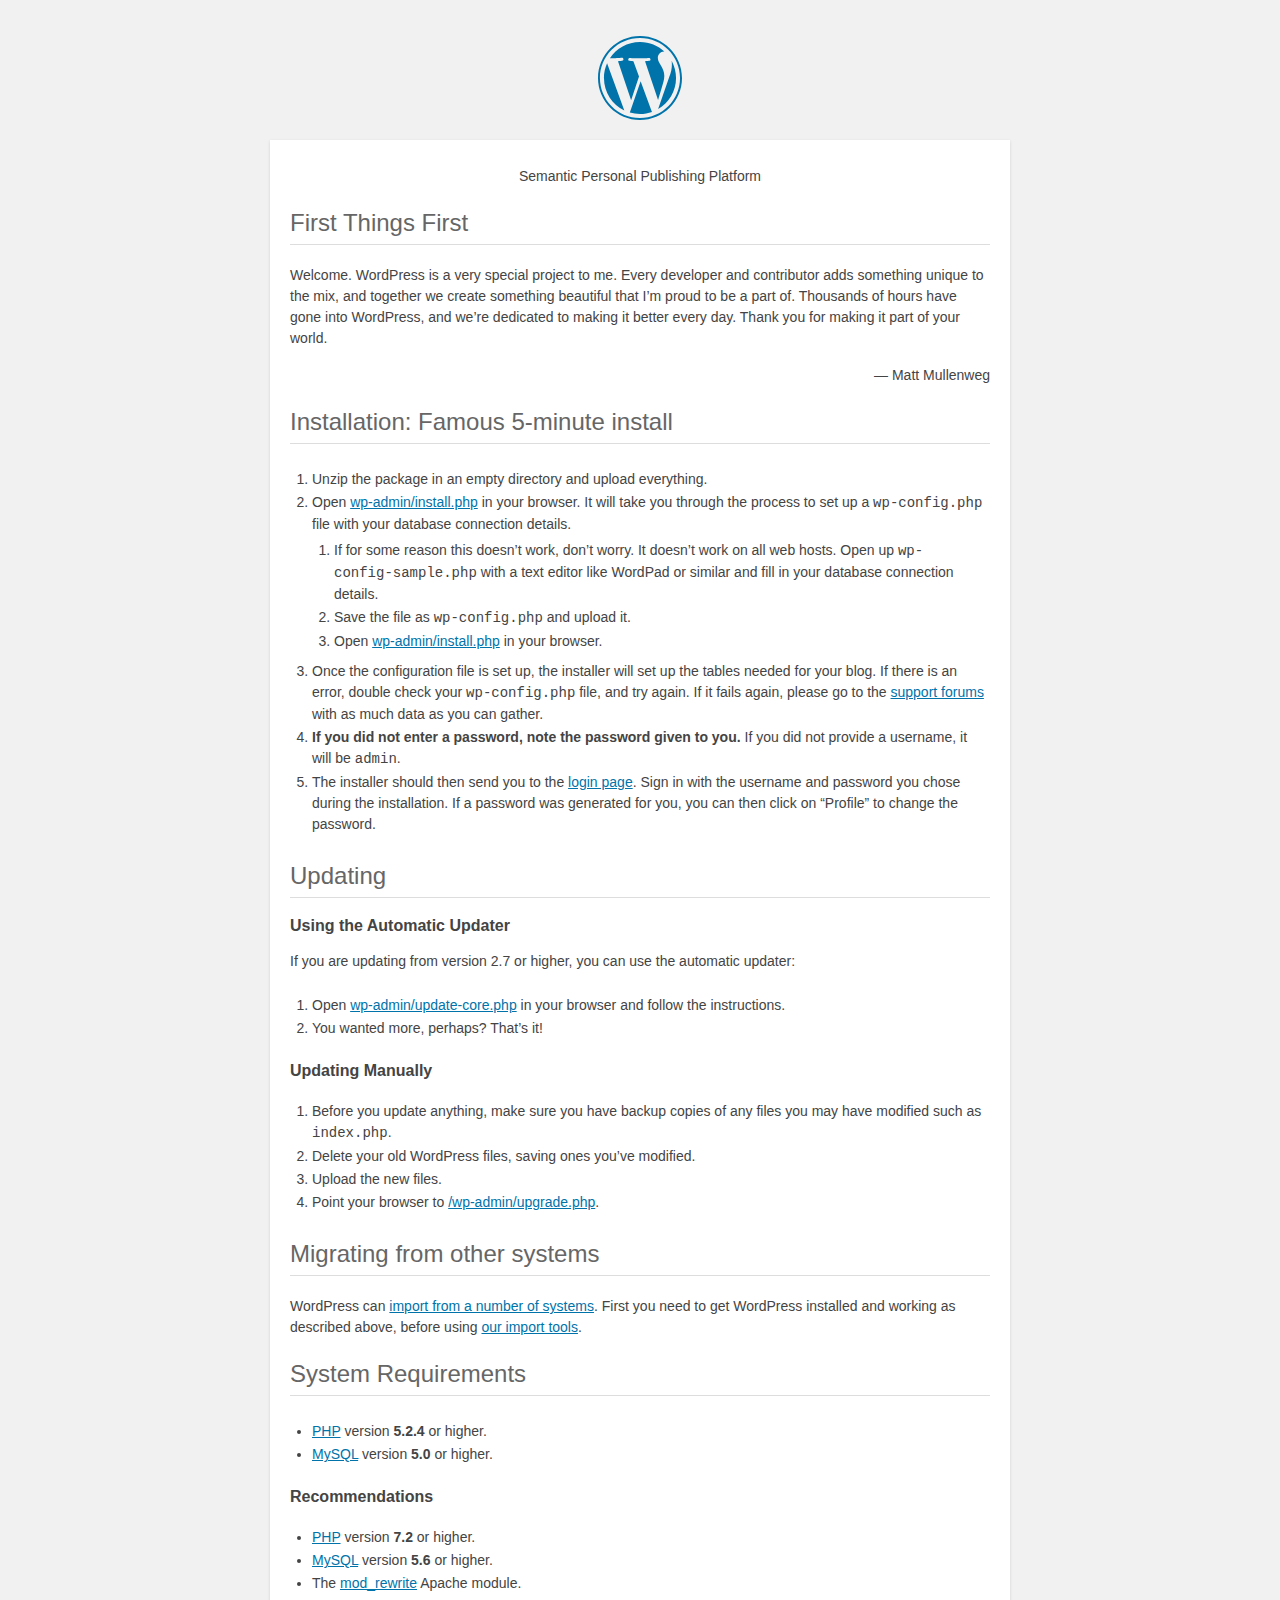
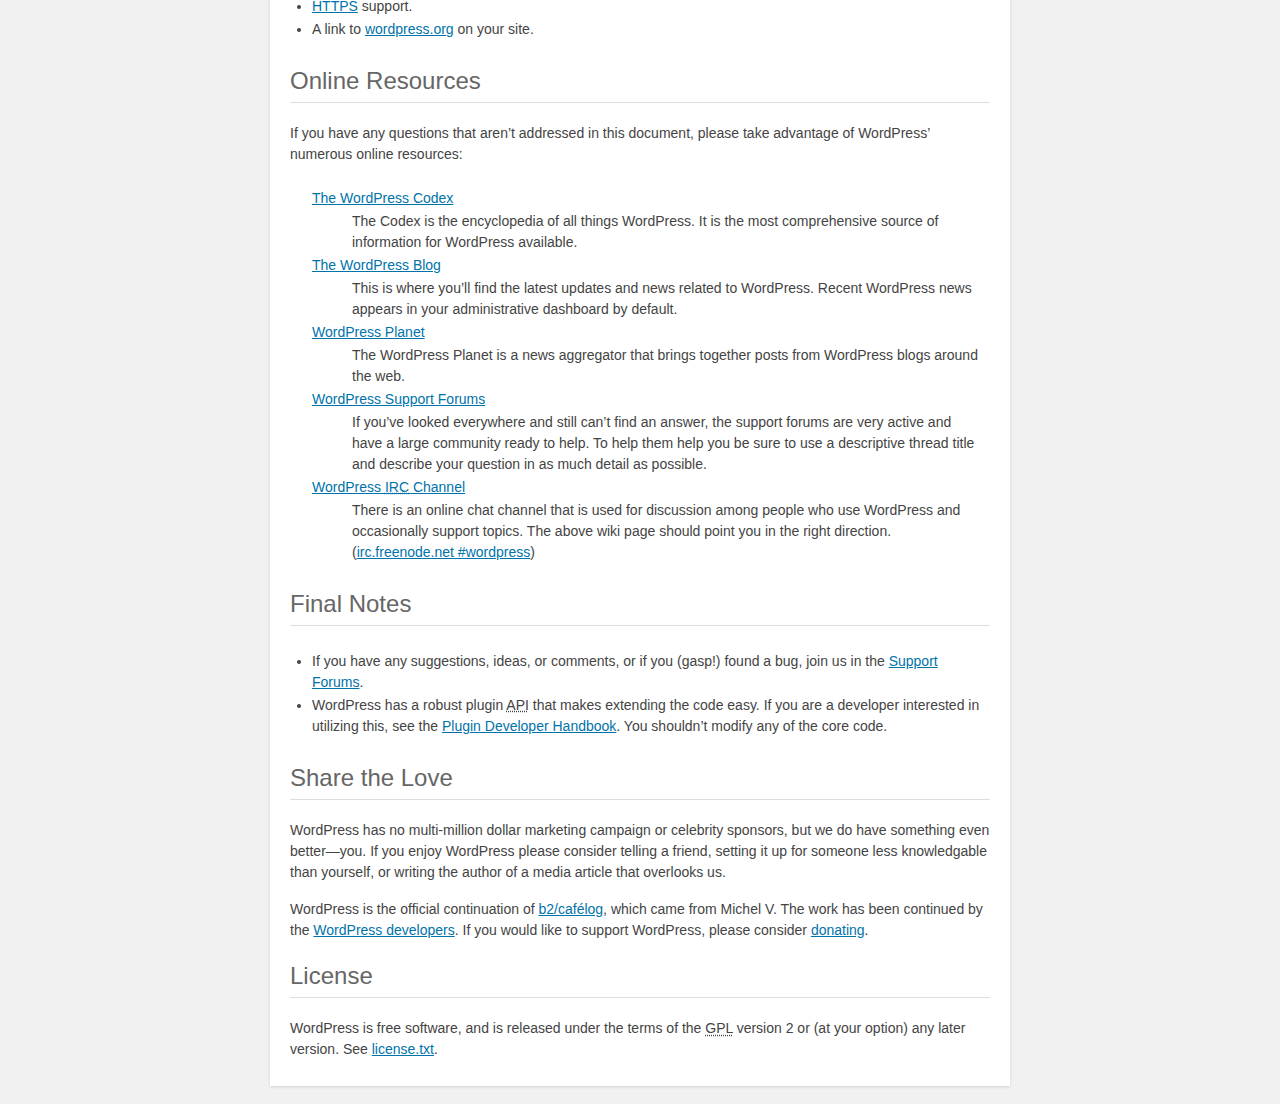
<file: readme.html>
<!DOCTYPE html>
<html>
<head>
	<meta name="viewport" content="width=device-width" />
	<meta http-equiv="Content-Type" content="text/html; charset=utf-8" />
	<title>WordPress &#8250; ReadMe</title>
	<link rel="stylesheet" href="wp-admin/css/install.css?ver=20100228" type="text/css" />
</head>
<body>
<h1 id="logo">
	<a href="https://wordpress.org/"><img alt="WordPress" src="wp-admin/images/wordpress-logo.png" /></a>
</h1>
<p style="text-align: center">Semantic Personal Publishing Platform</p>

<h2>First Things First</h2>
<p>Welcome. WordPress is a very special project to me. Every developer and contributor adds something unique to the mix, and together we create something beautiful that I&#8217;m proud to be a part of. Thousands of hours have gone into WordPress, and we&#8217;re dedicated to making it better every day. Thank you for making it part of your world.</p>
<p style="text-align: right">&#8212; Matt Mullenweg</p>

<h2>Installation: Famous 5-minute install</h2>
<ol>
	<li>Unzip the package in an empty directory and upload everything.</li>
	<li>Open <span class="file"><a href="wp-admin/install.php">wp-admin/install.php</a></span> in your browser. It will take you through the process to set up a <code>wp-config.php</code> file with your database connection details.
		<ol>
			<li>If for some reason this doesn&#8217;t work, don&#8217;t worry. It doesn&#8217;t work on all web hosts. Open up <code>wp-config-sample.php</code> with a text editor like WordPad or similar and fill in your database connection details.</li>
			<li>Save the file as <code>wp-config.php</code> and upload it.</li>
			<li>Open <span class="file"><a href="wp-admin/install.php">wp-admin/install.php</a></span> in your browser.</li>
		</ol>
	</li>
	<li>Once the configuration file is set up, the installer will set up the tables needed for your blog. If there is an error, double check your <code>wp-config.php</code> file, and try again. If it fails again, please go to the <a href="https://wordpress.org/support/" title="WordPress support">support forums</a> with as much data as you can gather.</li>
	<li><strong>If you did not enter a password, note the password given to you.</strong> If you did not provide a username, it will be <code>admin</code>.</li>
	<li>The installer should then send you to the <a href="wp-login.php">login page</a>. Sign in with the username and password you chose during the installation. If a password was generated for you, you can then click on &#8220;Profile&#8221; to change the password.</li>
</ol>

<h2>Updating</h2>
<h3>Using the Automatic Updater</h3>
<p>If you are updating from version 2.7 or higher, you can use the automatic updater:</p>
<ol>
	<li>Open <span class="file"><a href="wp-admin/update-core.php">wp-admin/update-core.php</a></span> in your browser and follow the instructions.</li>
	<li>You wanted more, perhaps? That&#8217;s it!</li>
</ol>

<h3>Updating Manually</h3>
<ol>
	<li>Before you update anything, make sure you have backup copies of any files you may have modified such as <code>index.php</code>.</li>
	<li>Delete your old WordPress files, saving ones you&#8217;ve modified.</li>
	<li>Upload the new files.</li>
	<li>Point your browser to <span class="file"><a href="wp-admin/upgrade.php">/wp-admin/upgrade.php</a>.</span></li>
</ol>

<h2>Migrating from other systems</h2>
<p>WordPress can <a href="https://codex.wordpress.org/Importing_Content">import from a number of systems</a>. First you need to get WordPress installed and working as described above, before using <a href="wp-admin/import.php" title="Import to WordPress">our import tools</a>.</p>

<h2>System Requirements</h2>
<ul>
	<li><a href="https://secure.php.net/">PHP</a> version <strong>5.2.4</strong> or higher.</li>
	<li><a href="https://www.mysql.com/">MySQL</a> version <strong>5.0</strong> or higher.</li>
</ul>

<h3>Recommendations</h3>
<ul>
	<li><a href="https://secure.php.net/">PHP</a> version <strong>7.2</strong> or higher.</li>
	<li><a href="https://www.mysql.com/">MySQL</a> version <strong>5.6</strong> or higher.</li>
	<li>The <a href="https://httpd.apache.org/docs/2.2/mod/mod_rewrite.html">mod_rewrite</a> Apache module.</li>
	<li><a href="https://wordpress.org/news/2016/12/moving-toward-ssl/">HTTPS</a> support.</li>
	<li>A link to <a href="https://wordpress.org/">wordpress.org</a> on your site.</li>
</ul>

<h2>Online Resources</h2>
<p>If you have any questions that aren&#8217;t addressed in this document, please take advantage of WordPress&#8217; numerous online resources:</p>
<dl>
	<dt><a href="https://codex.wordpress.org/">The WordPress Codex</a></dt>
		<dd>The Codex is the encyclopedia of all things WordPress. It is the most comprehensive source of information for WordPress available.</dd>
	<dt><a href="https://wordpress.org/news/">The WordPress Blog</a></dt>
		<dd>This is where you&#8217;ll find the latest updates and news related to WordPress. Recent WordPress news appears in your administrative dashboard by default.</dd>
	<dt><a href="https://planet.wordpress.org/">WordPress Planet</a></dt>
		<dd>The WordPress Planet is a news aggregator that brings together posts from WordPress blogs around the web.</dd>
	<dt><a href="https://wordpress.org/support/">WordPress Support Forums</a></dt>
		<dd>If you&#8217;ve looked everywhere and still can&#8217;t find an answer, the support forums are very active and have a large community ready to help. To help them help you be sure to use a descriptive thread title and describe your question in as much detail as possible.</dd>
	<dt><a href="https://codex.wordpress.org/IRC">WordPress <abbr title="Internet Relay Chat">IRC</abbr> Channel</a></dt>
		<dd>There is an online chat channel that is used for discussion among people who use WordPress and occasionally support topics. The above wiki page should point you in the right direction. (<a href="irc://irc.freenode.net/wordpress">irc.freenode.net #wordpress</a>)</dd>
</dl>

<h2>Final Notes</h2>
<ul>
	<li>If you have any suggestions, ideas, or comments, or if you (gasp!) found a bug, join us in the <a href="https://wordpress.org/support/">Support Forums</a>.</li>
	<li>WordPress has a robust plugin <abbr title="application programming interface">API</abbr> that makes extending the code easy. If you are a developer interested in utilizing this, see the <a href="https://developer.wordpress.org/plugins/">Plugin Developer Handbook</a>. You shouldn&#8217;t modify any of the core code.</li>
</ul>

<h2>Share the Love</h2>
<p>WordPress has no multi-million dollar marketing campaign or celebrity sponsors, but we do have something even better&#8212;you. If you enjoy WordPress please consider telling a friend, setting it up for someone less knowledgable than yourself, or writing the author of a media article that overlooks us.</p>

<p>WordPress is the official continuation of <a href="http://cafelog.com/">b2/caf&#233;log</a>, which came from Michel V. The work has been continued by the <a href="https://wordpress.org/about/">WordPress developers</a>. If you would like to support WordPress, please consider <a href="https://wordpress.org/donate/" title="Donate to WordPress">donating</a>.</p>

<h2>License</h2>
<p>WordPress is free software, and is released under the terms of the <abbr title="GNU General Public License">GPL</abbr> version 2 or (at your option) any later version. See <a href="license.txt">license.txt</a>.</p>

</body>
</html>
</file>
<file: code/Documentation/assets/css/prettify.css>
.pln{color:#dddddd}@media screen{.str{color:#080}.kwd{color:#008}.com{color:#767676}.typ{color:#606}.lit{color:#066}.pun,.opn,.clo{color:#d7d7d7}.tag{color:#649ef8}.atn{color:#85a306}.atv{color:#d89333}.dec,.var{color:#606}.fun{color:red}}@media print,projection{.str{color:#060}.kwd{color:#006;font-weight:bold}.com{color:#600;font-style:italic}.typ{color:#404;font-weight:bold}.lit{color:#044}.pun,.opn,.clo{color:#440}.tag{color:#006;font-weight:bold}.atn{color:#404}.atv{color:#060}}pre.prettyprint{padding:15px;border:1px solid #888;background-color:#302e31;font-size: 15px;}ol.linenums{margin-top:0;margin-bottom:0}li.L0,li.L1,li.L2,li.L3,li.L5,li.L6,li.L7,li.L8{list-style-type:none}li.L1,li.L3,li.L5,li.L7,li.L9{background:#eee}
</file>
<file: code/Documentation/assets/css/style.css>
/*------------------------------------------------------------------
 * Author: Brandio
 * Author URI: http://www.brandio.io/
 * Copyright 2016 Brandio.
 -------------------------------------------------------------------*/

@charset "UTF-8";
@import url("../fonts/flaticon.css");

@font-face {
    font-family: 'sofia_prolight';
    src: url('../fonts/SofiaProLight-webfont.eot');
    src: url('../fonts/SofiaProLight-webfont.eot?#iefix') format('embedded-opentype'),
         url('../fonts/SofiaProLight-webfont.woff2') format('woff2'),
         url('../fonts/SofiaProLight-webfont.woff') format('woff'),
         url('../fonts/SofiaProLight-webfont.ttf') format('truetype'),
         url('../fonts/SofiaProLight-webfont.svg#sofia_prolight') format('svg');
    font-weight: normal;
    font-style: normal;

}

*,body{
    font-family: "sofia_prolight", sans-serif;
    transition: all 0.3s ease 0.0s;
}
#back-to-top{
    position: fixed;
    bottom: 26px;
    left: 26px;
    background-color: #2520ff;
    width: 32px;
    height: 32px;
    color: #fff;
    text-align: center;
    padding-top: 4px;
    border-radius: 50px;
    opacity: 0;
}
#back-to-top.show{
    opacity: 1;
}
#back-to-top.atbottom{
    bottom: 98px;
}
#header{
    background-color: #2520ff;
    color: #ffffff;
    padding-top: 12px;
    padding-bottom: 15px;
}
.doc-title{
    font-size: 22px;
}
.doc-title .glyph-icon{
    margin-right: 15px;
    display: inline-block;
    font-size: 22px;
}
.menu-holder{
    background-color: #ffffff;
    position: relative;
    width: 100%;
    margin-top: 20px;
    /*border-right: 1px solid #c6ddf8;*/
    transition: none;
    padding-left: 20px;
    padding-right: 20px;
}
.menu-holder:after{
    content: "";
    position: absolute;
    right: 0;
    top: 0;
    width: 5px;
    height: 100%;
    border-radius: 50px;
    background-color: #f1f4f7;
}
.menu-holder ul.main-menu{
    padding: 0;
    margin: 0;
    list-style: none;
}
.menu-holder ul.main-menu li{
    padding-top: 2px;
    padding-bottom: 2px;
}
.menu-holder ul.main-menu li a{
    display: inline-block;
    width: 100%;
    padding: 8px;
    text-decoration: none;
    color: #8da3b9;
    background-color: #ffffff;
    padding-left: 20px;
    border-radius: 50px;
}
.menu-holder ul.main-menu li a:hover,.menu-holder ul.main-menu li a:focus,.menu-holder ul.main-menu li a.active{
    background-color: #f1f4f7;
    color: #2520ff;   
}
.menu-holder ul.main-menu li a .fa{
    margin-right: 10px;
    color: #2520ff;
    font-size: 16px;
}

.content{
    padding-left: 30px;
    padding-right: 30px;
    padding-bottom: 20px;
}
.content img{
    width: 100%;
    max-width: 90%;
    display:block;
    margin: auto;
}
.content h3{
    font-weight: bold;
    font-size: 22px;
    color: #444146;
}
.content p{
    font-size: 17px;
    color: #726D75;
}
.content ul{
    font-size: 16px;
    color: #726D75;
    padding: 0;
    margin: 0;
    padding-left: 20px
}
#footer{
    border-top: 1px solid #e0e0e0;
    padding-top: 15px;
}
.brandio-logo-holder{
    display: inline-block;
    padding: 12px;
}
.brandio-logo-holder img{
    width: 30px;
    margin-top: -30px;
}
.doc-info{
    font-size: 13px;
    line-height: 14px;
    color: #8da3b9;
    display: inline-block;
}
.doc-info b{
    color: #2520ff;
    font-weight: bold;
}
/*------------------------------------------------------------------
	Responsive Styles
-------------------------------------------------------------------*/

/* Other screens styles modifications */
@media (max-width: 1200px) {

}
@media (max-width: 992px) {
    .menu-holder{
        top:0 !important;
    }

}
@media (max-width: 768px) {

}
@media (max-width: 480px) {
    
}
</file>
<file: code/Template/css/style.css>
/*------------------------------------------------------------------
 * Theme Name: HostRocket v2 Responsive HTML5 Landing page
 * Theme URI: http://www.brandio.io/envato/hostrocket-v2
 * Author: Brandio
 * Author URI: http://www.brandio.io/
 * Description: A Bootstrap Responsive HTML5 Landing page
 * Version: 1.0
 * Licensed under MIT (https://github.com/twbs/bootstrap/blob/master/LICENSE)
 * Bootstrap v3.3.6 (http://getbootstrap.com)
 * Copyright 2016 Brandio.
 -------------------------------------------------------------------*/

/*------------------------------------------------------------------
[Table of contents]

1. General Styles.
2. Header Styles.
3. Top Content Styles.
4. Info Styles.
5. Features Styles.
6. Starting Styles.
7. Pricing Styles.
8. Reasons Styles.
9. Testimonials Styles.
10. Footer Styles.
11. Responsive Styles.
-------------------------------------------------------------------*/

@charset "UTF-8";
@import url("../fonts/montserrat/font.css");
@import url("../fonts/roboto/font.css");
@import url("../fonts/hostrocket.css");
/*------------------------------------------------------------------
	1. General Styles
-------------------------------------------------------------------*/
*,body{
    font-family: 'Montserrat-Regular', sans-serif;
    transition: all 0.3s ease 0.0s;
    -webkit-font-smoothing: antialiased;
    text-rendering: optimizeLegibility;
    -moz-osx-font-smoothing: grayscale;
}

.color-bg1{
    background-color: #374b63;
}
.color-bg2{
    background-color: #3a9dc2;
}
.color-bg3{
    background-color: #79d156;
}
.color-bg4{
    background-color: #fba206;
}


/*------------------------------------------------------------------
	2. Header Styles
-------------------------------------------------------------------*/
#mainNav{
    background-color: #3a9dc2;
}

.navbar{
    border: 0;
    border-radius: 0;
    margin-bottom: 0;
}

.navbar-default .navbar-nav>li>a {
    color: #ffffff;
    opacity: 0.5;
    text-transform: uppercase;
    font-size: 13px;
    font-family: 'Montserrat-Regular', sans-serif;
    position: relative;
}

.navbar-default .navbar-nav>li>a:hover,.navbar-default .navbar-nav>li>a:focus {
    color: #ffffff;
    opacity: 1;
}

.navbar-default .navbar-nav>li>a.chat-button{
    padding: 7px 18px;
    background-color: #79d156;
    border-radius: 4px;
    color: #469d24;
    opacity: 1;
    margin-top: 13px;
    margin-bottom: 13px;
    margin-left: 15px;
    /* Permalink - use to edit and share this gradient: http://colorzilla.com/gradient-editor/#79d156+0,79d156+50,ffffff+50,ffffff+100 */
    background: #79d156; /* Old browsers */
    background: -moz-linear-gradient(top,  #79d156 0%, #79d156 50%, #ffffff 50%, #ffffff 100%); /* FF3.6-15 */
    background: -webkit-linear-gradient(top,  #79d156 0%,#79d156 50%,#ffffff 50%,#ffffff 100%); /* Chrome10-25,Safari5.1-6 */
    background: linear-gradient(to bottom,  #79d156 0%,#79d156 50%,#ffffff 50%,#ffffff 100%); /* W3C, IE10+, FF16+, Chrome26+, Opera12+, Safari7+ */
    filter: progid:DXImageTransform.Microsoft.gradient( startColorstr='#79d156', endColorstr='#ffffff',GradientType=0 ); /* IE6-9 */

    background-size: 100% 200%;
    background-position: 0% 0%;
    
    transition: all 0.3s cubic-bezier(1, .02, 0, .99) 0.0s;

}

.navbar-default .navbar-nav>li>a.chat-button:hover,.navbar-default .navbar-nav>li>a.chat-button:focus{
    background-position: 0% 100%;
    color: #075b7a;
}
@media (min-width: 768px){
    .navbar-nav>li>a {
        padding-top: 20px;
        padding-bottom: 20px;
    }
}

.navbar-brand {
    height: 65px;
    padding: 20px 15px;
}

.navbar-default .navbar-toggle{
    border: 0px;
}

.navbar-default .navbar-toggle .icon-bar{
    background-color: #ffffff;
}

.navbar-default .navbar-toggle:focus, .navbar-default .navbar-toggle:hover{
    background-color: transparent;
    opacity: 0.7;
}

.navbar-toggle{
    margin-top: 12px;
}


/*------------------------------------------------------------------
	3. Top Content Styles
-------------------------------------------------------------------*/
#top-content{
    background-color: #3a9dc2;
    overflow: hidden;
}

#top-content h1{
    font-family: 'Montserrat-SemiBold', sans-serif;
    font-size: 52px;
    color: #ffffff;
    margin-top: 110px;
    margin-bottom: 20px;
}

#top-content h4{
    font-size: 20px;
    color: #075b7a;
    position: relative;
}

.domain-form-holder{
    display: inline-block;
    max-width: 500px;
    width: 50%;
    margin-top: 105px;
    margin-bottom: 190px;
}

.domain-form-holder div[class^="col-"]{
    padding-left: 0;
    padding-right: 0;
}

.domain-text-holder{
    position: relative;
    padding-right: 10px !important;
}

.domain-text{
    font-family: 'Montserrat-SemiBold', sans-serif;
    border: 0;
    border-radius: 8px;
    background-color: #fff;
    color: #3a9dc2;
    font-size: 23px;
    width: 100%;
    padding: 8px 20px 8px 46px;
    outline: 0;
    text-align: center;
}

.domain-text-holder .hroc{
    position: absolute;
    color: #79d156;
    left: 12px;
    top: 11px;
    font-size: 25px;
}

.btn-go{
    display: inline-block;
    font-family: 'Montserrat-SemiBold', sans-serif;
    border: 0;
    border-radius: 8px;
    background-color: #79d156;
    font-size: 23px;
    color: #fff;
    width: 100%;
    padding: 8px 20px;
    outline: 0;
    text-transform: capitalize;
    /* Permalink - use to edit and share this gradient: http://colorzilla.com/gradient-editor/#79d156+0,79d156+50,075b7a+50,075b7a+100 */
    background: #79d156; /* Old browsers */
    background: -moz-linear-gradient(top,  #79d156 0%, #79d156 50%, #075b7a 50%, #075b7a 100%); /* FF3.6-15 */
    background: -webkit-linear-gradient(top,  #79d156 0%,#79d156 50%,#075b7a 50%,#075b7a 100%); /* Chrome10-25,Safari5.1-6 */
    background: linear-gradient(to bottom,  #79d156 0%,#79d156 50%,#075b7a 50%,#075b7a 100%); /* W3C, IE10+, FF16+, Chrome26+, Opera12+, Safari7+ */
    filter: progid:DXImageTransform.Microsoft.gradient( startColorstr='#79d156', endColorstr='#075b7a',GradientType=0 ); /* IE6-9 */

    background-size: 100% 200%;
    background-position: 0% 0%;
    
    transition: all 0.3s cubic-bezier(1, .02, 0, .99) 0.0s;
}
.btn-go:hover,.btn-go:focus{
    background-position: 0% 100%;
    color: #fff;
    text-decoration: none;
}
.rocket-animation-holder{
    position: relative;
}
.rocket-animation{
    position: absolute;
    left: 73%;
    bottom: 360px;
}
.rocket-animation-svg{
    position: absolute;
    left: 22%;
    bottom: -312px;
}
.rocket-animation .rocket{
    position: absolute;
    transform: rotate(45deg);
    animation-name: rocket-animation;
    animation-duration: 7s;
    animation-iteration-count: infinite;
    animation-timing-function: linear;
}
/*@keyframes rocket-animation {
    0%   {transform: rotate(45deg) translate(0,0);}
    50%  {transform: rotate(45deg) translate(8px,8px);}
    100% {transform: rotate(45deg) translate(0,0);}
}*/
@keyframes rocket-animation {
    0%   {transform: rotate(45deg) translate(0px,0px);}
    10%   {transform: rotate(45deg) translate(2px,6px);}
    20%   {transform: rotate(45deg) translate(-2px,-6px);}
    30%   {transform: rotate(45deg) translate(4px,2px);}
    40%   {transform: rotate(45deg) translate(-4px,-2px);}
    50%  {transform: rotate(45deg) translate(2px,6px);}
    60%   {transform: rotate(45deg) translate(-6px,-4px);}
    70%   {transform: rotate(45deg) translate(1px,5px);}
    80%   {transform: rotate(45deg) translate(-5px,-3px);}
    90%   {transform: rotate(45deg) translate(5px,3px);}
    100% {transform: rotate(45deg) translate(0px,0px);}
}
.rocket-animation .rocket-line{
    border-radius: 50px;
    width: 10px;
    background-color: #ffffff;
    position: absolute;
    display: inline-block;
    animation-name: rline-animation;
    animation-duration: 0.8s;
    animation-iteration-count: infinite;
    animation-timing-function: linear;
}
@keyframes rline-animation {
    0%   {transform: scale(1,1);}
    50%  {transform: scale(1,0.97);}
    100% {transform: scale(1,1);}
}
.rocket-animation .rocket-line.rline1{
    height: 120px;
    left: 25px;
    top: 240px;
}
.rocket-animation .rocket-line.rline2{
    height: 250px;
    left:62px;
    top: 220px;
}
.rocket-animation .rocket-line.rline3{
    height: 120px;
    left: 100px;
    top: 260px;
}
.rocket-animation .cloud{
    position: absolute;
    transform: rotate(45deg);
    animation-name: cloud-animation;
    animation-duration: 7s;
    animation-iteration-count: infinite;
    animation-timing-function: linear;
}
@keyframes cloud-animation {
    0%   {transform: rotate(45deg) translate(0,0);opacity: 0;}
    25%  {transform: rotate(45deg) translate(0,100px);opacity: 1;}
    50%  {transform: rotate(45deg) translate(0,200px);opacity: 1;}
    75%  {transform: rotate(45deg) translate(0,300px);opacity: 1;}
    100% {transform: rotate(45deg) translate(0,400px);opacity: 0;}
}
.rocket-animation .cloud img{
    transform: rotate(-45deg);
    opacity: 0.2;
}

.rocket-animation .cloud.cloud1{
    left: -130px;
    animation-duration: 10s;
}
.rocket-animation .cloud.cloud2{
    left: 250px;
    animation-duration: 17s;
}
.rocket-animation .cloud.cloud2 img{
    width: 30px;
    height: auto;
}
.rocket-animation .cloud.cloud3{
    left: 400px;
    animation-duration: 13s;
}
.rocket-animation .cloud.cloud3 img{
    width: 45px;
    height: auto;
}


/*------------------------------------------------------------------
	4. Info Styles
-------------------------------------------------------------------*/
#info{
    background-color: #374b63;
    padding-top: 40px;
    padding-bottom: 40px;
    text-align: center;
}

#info .row-title h4{
    font-family: 'Montserrat-SemiBold', sans-serif;
    color: #ffffff;
    font-size: 24px;
    margin-bottom: 50px;
}
#info .info-box{
    cursor: pointer;
}
#info .info-box .hroc{
    font-size: 90px;
    color: #5a7392;
}
#info .info-box.opened-info .hroc,
#info .info-box:hover .hroc,
#info .info-box:focus .hroc{
    color: #79d156;
}
#info .info-box .fa{
    font-size: 90px;
    color: #5a7392;
}
#info .info-box.opened-info .fa,
#info .info-box:hover .fa,
#info .info-box:focus .fa{
    color: #79d156;
}
#info .info-box img{
    width: 100%;
    max-width: 90px;
}
#info .info-box .info-title{
    font-family: 'Montserrat-SemiBold', sans-serif;
    font-size: 15px;
    color: #879ab0;
    padding-top: 10px;
    padding-bottom: 10px;
}
#info .info-box.opened-info .info-title,
#info .info-box:hover .info-title,
#info .info-box:focus .info-title{
    color: #cfddee;
}
#info .info-box .info-circle{
    position: relative;
}
#info .info-box .info-circle .circle-icon{
    position: absolute;
    display: inline-block;
    width: 8px;
    height: 8px;
    border: 2px solid #79d156;
    border-radius: 50px;
    top: 50%;
    left: 50%;
    margin-left: -4px;
    margin-top: -12px;
    opacity: 0;
}
#info .info-box.opened-info .info-circle .circle-icon{
    width: 16px;
    height: 16px;
    opacity: 1;
    margin-left: -8px;
    margin-top: 0px;
    
}

.info-text-holder{
    overflow: hidden;
    background-color: #79d156;
    padding-top: 50px;
    padding-bottom: 50px;
    max-height: 200px;
    /*transition: all 0.3s cubic-bezier(1, .02, 0, .99) 0.0s;*/
}
.info-text-holder.info-closed{
    max-height: 0px;
    padding-top: 0px;
    padding-bottom: 0px;
}
.info-text-holder .info-title-icon{
    background-color: #374b63;
    padding-bottom: 20px;
    text-align: center;
    display: none;
    margin-right: -20%;
    margin-left: -20%;
    padding-top: 30px;
    padding-bottom: 30px;
    margin-bottom: 40px;
}
.info-text-holder .info-title-icon div{
    font-size: 18px;
    color: #879ab0;
    font-family: 'Montserrat-SemiBold', sans-serif;
}
.info-text-holder .info-title-icon .hroc{
    vertical-align: middle;
    font-size: 70px;
    color: #79d156;
    margin-bottom: 10px;
}
.info-text-holder .info-text{
    font-family: 'Montserrat-SemiBold', sans-serif;
    color: #ffffff;
    font-size: 23px;
    text-align: center;
    line-height: 30px;
}


/*------------------------------------------------------------------
	5. Features Styles
-------------------------------------------------------------------*/
#features{
    background-color: #ffffff;
    padding-top: 60px;
    padding-bottom: 60px;
}

#features .rtl-row div[class^="col-"]{
    float: right;
}
#features .feature-row{
    padding-bottom: 30px;
}
#features .row-title{
    text-align: center;
}
#features .row-title h4{
    font-family: 'Montserrat-SemiBold', sans-serif;
    color: #697b91;
    font-size: 24px;
    margin-bottom: 10px;
}
#features .row-title h5{
    font-size: 15px;
    color: #aec0c7;
    margin-bottom: 120px;
}
#features .feature-title{
    font-family: 'Roboto', sans-serif;
    font-weight: 100;
    font-size: 38px;
    color: #3a9dc2;
    margin-bottom: 15px;
    opacity: 0.99;
}
#features .feature-subtitle{
    font-family: 'Roboto', sans-serif;
    font-weight: 300;
    font-size: 21px;
    color: #1a232d;
    margin-bottom: 20px;
}
#features .feature-text{
    font-family: 'Roboto', sans-serif;
    font-weight: 300;
    font-size: 16px;
    color: #7d8085;
}
#features .feature-text p{
    margin-bottom: 20px;
}
#features .feature-button{
    display: inline-block;
    text-decoration: none;
    width: 100%;
    max-width: 230px;
    background-color: #79d156;
    color: #ffffff;
    border-radius: 5px;
    text-align: center;
    padding: 10px;
    font-size: 15px;
    font-family: 'Montserrat-SemiBold', sans-serif;
    /* Permalink - use to edit and share this gradient: http://colorzilla.com/gradient-editor/#79d156+0,79d156+50,075b7a+50,075b7a+100 */
    background: #79d156; /* Old browsers */
    background: -moz-linear-gradient(top,  #79d156 0%, #79d156 50%, #075b7a 50%, #075b7a 100%); /* FF3.6-15 */
    background: -webkit-linear-gradient(top,  #79d156 0%,#79d156 50%,#075b7a 50%,#075b7a 100%); /* Chrome10-25,Safari5.1-6 */
    background: linear-gradient(to bottom,  #79d156 0%,#79d156 50%,#075b7a 50%,#075b7a 100%); /* W3C, IE10+, FF16+, Chrome26+, Opera12+, Safari7+ */
    filter: progid:DXImageTransform.Microsoft.gradient( startColorstr='#79d156', endColorstr='#075b7a',GradientType=0 ); /* IE6-9 */

    background-size: 100% 200%;
    background-position: 0% 0%;
    
    transition: all 0.3s cubic-bezier(1, .02, 0, .99) 0.0s;
}
#features .feature-button:hover,#features .feature-button:focus{
    background-position: 0% 100%;
}
#features .feature-image{
    width: 100%;
    max-width: 518px;
}


/*------------------------------------------------------------------
	6. Starting Styles
-------------------------------------------------------------------*/
#starting{
    background-color: #79d156;
    padding-top: 40px;
    padding-bottom: 40px;
}

#starting h4{
    font-family: 'Montserrat-SemiBold', sans-serif;
    color: #ffffff;
    font-size: 24px;
    margin-top: 23px;
}
#starting .price-holder{
    position: relative;
}
#starting .price-holder .currency{
    position: absolute;
    font-family: 'Montserrat-Light', sans-serif;
    font-size: 20px;
    color: #ffffff;
    left: -20px;
}
#starting .price-holder .number{
    display: inline-block;
}
#starting .price-holder .number .num-big{
    display: inline-block;
    font-family: 'Montserrat-Bold', sans-serif;
    font-size: 50px;
    color: #ffffff;
}
#starting .price-holder .num-small-holder{
    display: inline-block;
    margin-left: -5px;
}
#starting .price-holder .number .num-small{
    font-family: 'Montserrat-Bold', sans-serif;
    font-size: 22px;
    color: #ffffff;
}
#starting .price-holder .number .plan-info{
    color: #50a22f;
    opacity: 0.5;
    margin-left: 5px;
    margin-bottom: -5px;
}
#starting .price-holder .number .duration{
    display: inline-block;
    font-family: 'Montserrat-Regular', sans-serif;
    font-size: 15px;
    opacity: 0.5;
    color: #ffffff;
}

#starting .plan-button{
    display: inline-block;
    text-decoration: none;
    width: 100%;
    max-width: 230px;
    background-color: #79d156;
    color: #ffffff;
    border-radius: 5px;
    text-align: center;
    padding: 13px;
    font-size: 17px;
    font-family: 'Montserrat-SemiBold', sans-serif;
    /* Permalink - use to edit and share this gradient: http://colorzilla.com/gradient-editor/#3a9dc2+0,3a9dc2+50,ffffff+50,ffffff+100 */
    background: #3a9dc2; /* Old browsers */
    background: -moz-linear-gradient(top,  #3a9dc2 0%, #3a9dc2 50%, #ffffff 50%, #ffffff 100%); /* FF3.6-15 */
    background: -webkit-linear-gradient(top,  #3a9dc2 0%,#3a9dc2 50%,#ffffff 50%,#ffffff 100%); /* Chrome10-25,Safari5.1-6 */
    background: linear-gradient(to bottom,  #3a9dc2 0%,#3a9dc2 50%,#ffffff 50%,#ffffff 100%); /* W3C, IE10+, FF16+, Chrome26+, Opera12+, Safari7+ */
    filter: progid:DXImageTransform.Microsoft.gradient( startColorstr='#3a9dc2', endColorstr='#ffffff',GradientType=0 ); /* IE6-9 */
    
    background-size: 100% 200%;
    background-position: 0% 0%;
    
    transition: all 0.3s cubic-bezier(1, .02, 0, .99) 0.0s;
    margin-top: 10px;
}
#starting .plan-button:hover,#starting .plan-button:focus{
    background-position: 0% 100%;
    color: #3a9dc2;
}


/*------------------------------------------------------------------
	7. Pricing Styles
-------------------------------------------------------------------*/
#pricing{
    padding-top: 60px;
    padding-bottom: 60px;
    background-color: #f1f6fc;
}

#pricing .row-title {
    text-align: center;
}
#pricing .row-title h4{
    font-family: 'Montserrat-SemiBold', sans-serif;
    color: #697b91;
    font-size: 24px;
    margin-bottom: 10px;
}
#pricing .row-title h5{
    font-size: 15px;
    color: #aec0c7;
    margin-bottom: 90px;
}
#pricing .plan-box{
    background-color: #ffffff;
    border-radius: 5px;
    margin-bottom: 20px;
    transform: scale(1);
}
#pricing .plan-box:hover{
    transform: scale(1.02);
}
#pricing .plan-box .plan-box-header{
    border-top-left-radius: 5px;
    border-top-right-radius: 5px;
    text-align: center;
    padding-top: 20px;
    padding-bottom: 20px;
}
#pricing .plan-box .plan-box-header:hover{
    opacity: 0.9;
}
#pricing .plan-box .plan-box-header .plan-title{
    font-family: 'Montserrat-SemiBold', sans-serif;
    font-size: 11px;
    text-transform: uppercase;
    letter-spacing: 4px;
    color: #ffffff;
    opacity: 0.5;
}
#pricing .plan-box.best-seller .plan-box-header .plan-title{
    margin-bottom: 20px;
}
#pricing .plan-box.best-seller{
    margin-top: -20px;
}
#pricing .plan-box.best-seller .plan-box-header:after{
    content: 'Best Seller';
    position: absolute;
    background-color: #79d156;
    color: #ffffff;
    border-top-left-radius: 6px;
    border-bottom-left-radius: 6px;
    font-size: 9px;
    text-transform: uppercase;
    padding-left: 8px;
    padding-top: 3px;
    padding-bottom: 3px;
    padding-right: 3px;
    right: -1px;
    top: 48px;
}

#pricing .price-holder{
    position: relative;
    display: inline-block;
}
#pricing .price-holder .currency{
    position: absolute;
    font-family: 'Montserrat-Light', sans-serif;
    font-size: 20px;
    color: #ffffff;
    left: -16px;
    top: 8px;
}
#pricing .price-holder .number{
    display: inline-block;
}
#pricing .price-holder .number .num-big{
    display: inline-block;
    font-family: 'Montserrat-Bold', sans-serif;
    font-size: 65px;
    color: #ffffff;
}
#pricing .price-holder .num-small-holder{
    display: inline-block;
    margin-left: -5px;
}
#pricing .price-holder .number .num-small{
    font-family: 'Montserrat-Bold', sans-serif;
    font-size: 22px;
    color: #ffffff;
}
#pricing .price-holder .number .duration{
    display: inline-block;
    font-family: 'Montserrat-Regular', sans-serif;
    font-size: 15px;
    opacity: 0.5;
    color: #ffffff;
}

#pricing .plan-box .plan-box-content{
    padding: 22px 20px;
}
#pricing .plan-box .plan-box-content ul.c-list{
    list-style: none;
    padding: 0;
    margin: 0;
    text-align: left;
}
#pricing .plan-box .plan-box-content ul.c-list li.c-item{
    color: #8da3b9;
    font-size: 12px;
    padding-top: 6px;
    padding-bottom: 6px;
}
#pricing .plan-box .plan-box-content ul.c-list li.c-item .fa{
    color: #3a9dc2;
    margin-right: 8px;
}
#pricing .plan-box .plan-box-content ul.c-list li.c-item:hover .fa{
    margin-right: 11px;
}
#pricing .plan-box .plan-box-content ul.c-list li.not-inc .fa{
    color: #c6ddf8;
}
#pricing .plan-box .plan-box-button a{
    display: inline-block;
    width: 100%;
    border-radius: 5px;
    color: #ffffff;
    text-decoration: none;
    text-align: center;
    font-family: 'Montserrat-SemiBold', sans-serif;
    font-size: 15px;
    padding-top: 10px;
    padding-bottom: 10px;
}
#pricing .plan-box .plan-box-button a:hover{
    opacity: 0.7;
}


/*------------------------------------------------------------------
	8. Reasons Styles
-------------------------------------------------------------------*/
#reasons{
    background-color: #697b91;
    padding-top: 50px;
    padding-bottom: 50px;
}

#reasons .row-title {
    text-align: center;
}
#reasons .row-title h4{
    font-family: 'Montserrat-SemiBold', sans-serif;
    color: #ffffff;
    font-size: 24px;
    margin-bottom: 50px;
}

#reasons h5{
    font-family: 'Montserrat-SemiBold', sans-serif;
    color: #ffffff;
    font-size: 15px;
}
#reasons .reason-box:hover h5{
    color: #79d156;
}
#reasons p{
    color: #ffffff;
    font-size: 15px;
    opacity: 0.5;
    padding-bottom: 20px;
}


/*------------------------------------------------------------------
	9. Testimonials Styles
-------------------------------------------------------------------*/
#testimonials{
    background-color: #dde4ed;
    padding-top: 100px;
    padding-bottom: 50px;
}

#testimonials .testimonials-slider{
    position: relative;
}
#testimonials .testimonials-slider .slick-arrow{
    font-size: 38px;
    opacity: 1;
    color: #c7cfda;
    cursor: pointer;
    position: absolute;
    top: 30%;
}
#testimonials .testimonials-slider .slick-arrow:hover{
    opacity: 0.7;
}
#testimonials .testimonials-slider .prev-arrow{
    left:0;
    z-index: 10;
}
#testimonials .testimonials-slider .next-arrow{
    right: 0;
}
#testimonials .testimonials-slider .slick-dots{
    list-style: none;
    padding: 0;
    margin: 0;
    margin-top: 60px;
}
#testimonials .testimonials-slider .slick-dots li{
    display: inline-block;
    text-indent: -9999px;
    white-space: nowrap;
    border: 0;
    width: 11px;
    height: 11px;
    border-radius: 11px;
    background-color: #ffffff;
    margin-right: 10px;
    cursor: pointer;
}
#testimonials .testimonials-slider .slick-dots li.slick-active {
    background-color: #c7cfda;
}

#testimonials .testimonial-slide{
    outline: none;
}
#testimonials .testimonial-slide .slide-content{
    padding-left: 110px;
    padding-right: 110px;
}
#testimonials .testimonial-slide img{
    display: inline-block;
    width: 100%;
    max-width: 145px;
    border-radius: 50%;
    margin-bottom: 20px;
}
#testimonials .testimonial-slide p{
    color: #697b91;
    font-size: 20px;
    font-family: 'Montserrat-SemiBold', sans-serif;
}


/*------------------------------------------------------------------
	10. Footer Styles
-------------------------------------------------------------------*/
#footer{
    background-color: #ffffff;
    padding-top: 70px;
    padding-bottom: 90px;
    text-align: center;
}

#footer .row-title {
    text-align: center;
}

#footer .row-title h4{
    font-family: 'Montserrat-SemiBold', sans-serif;
    color: #697b91;
    font-size: 24px;
    margin-bottom: 10px;
}

#footer .row-title h5{
    font-size: 15px;
    color: #aec0c7;
    margin-bottom: 40px;
}

#footer .main-footer-content{
    padding-bottom: 40px;
}

#footer p{
    font-family: 'Montserrat-Light', sans-serif;
    color: #697b91;
    font-size: 17px;
}
#footer .contact-box{
    font-size: 22px;
    color: #697b91;
    font-family: 'Montserrat-SemiBold', sans-serif;
    padding: 15px;
    
    /* Permalink - use to edit and share this gradient: http://colorzilla.com/gradient-editor/#ffffff+0,ffffff+50,79d156+50,79d156+100 */
    background: #ffffff; /* Old browsers */
    background: -moz-linear-gradient(top,  #ffffff 0%, #ffffff 50%, #79d156 50%, #79d156 100%); /* FF3.6-15 */
    background: -webkit-linear-gradient(top,  #ffffff 0%,#ffffff 50%,#79d156 50%,#79d156 100%); /* Chrome10-25,Safari5.1-6 */
    background: linear-gradient(to bottom,  #ffffff 0%,#ffffff 50%,#79d156 50%,#79d156 100%); /* W3C, IE10+, FF16+, Chrome26+, Opera12+, Safari7+ */
    filter: progid:DXImageTransform.Microsoft.gradient( startColorstr='#ffffff', endColorstr='#79d156',GradientType=0 ); /* IE6-9 */

    background-size: 100% 200%;
    background-position: 0% 0%;
    
    transition: all 0.3s cubic-bezier(1, .02, 0, .99) 0.0s;
}

#footer .contact-box .hroc{
    color: #3a9dc2;
    margin-right: 10px;
    font-size: 35px;
    vertical-align: middle;
}
#footer .contact-box .fa{
    color: #3a9dc2;
    margin-right: 10px;
    font-size: 35px;
    vertical-align: middle;
}

#footer .contact-box .hroc-instagram{
    font-size: 30px;
}

#footer .contact-box:hover{
    color: #ffffff;
    background-position: 0% 100%;
}
#footer .contact-box:hover .hroc{
    color: #ffffff;
}
#footer .contact-box:hover .fa{
    color: #ffffff;
}


/*------------------------------------------------------------------
	11. Responsive Styles
-------------------------------------------------------------------*/

/* Other screens styles modifications */
@media (max-width: 1200px) {

}
@media (max-width: 992px) {
    .domain-text-holder {
        padding-right: 0px !important;
        padding-bottom: 15px;
    }
    .domain-form-holder{
        width: 100%;
    }
    .rocket-animation {
        bottom: 450px;
    }
    .rocket-animation-svg{
        left: 5%;
    }
    .rocket-animation-svg .rocket-svg{
        width: 760px;
    }
    #info{
        display: none;
    }
    .info-text-holder,.info-text-holder.info-closed{
        max-height: inherit;
        padding-top: 0px;
        padding-bottom: 50px;
    }
    .info-text-holder .info-title-icon{
        display: inherit;
    }
    .info-text-holder .info-text{
        font-size: 19px;
        line-height: 22px;
        font-family: 'Montserrat-Regular', sans-serif;
    }
    #testimonials .testimonial-slide .slide-content{
        padding-left: 90px;
        padding-right: 90px;
    }
    #starting{
        text-align: center;
    }
    #starting .price-holder {
        text-align: left;
        display: inline-block;
    }
}
@media (max-width: 768px) {
    .rocket-animation-svg {
        left: 40%;
        margin-left: -390px;
        bottom: -82px;
    }
    .rocket-animation-svg .rocket-svg{
        width: 680px;
    }
    .navbar-default .navbar-nav>li>a{
        text-align: center;
    }
    .navbar-default .navbar-collapse, .navbar-default .navbar-form{
        border: 0;
    }
    .navbar-default .navbar-nav>li>a.chat-button{
        margin-right: 15px;
    }
    #testimonials .testimonial-slide .slide-content{
        padding-left: 70px;
        padding-right: 70px;
    }
    #pricing .plan-box.best-seller{
        margin-top: 0;
    }
}
@media (max-width: 480px) {
    
    #testimonials .testimonial-slide .slide-content{
        padding-left: 40px;
        padding-right: 40px;
    }
    #pricing .plan-box.best-seller{
        margin-top: 0;
    }
}
</file>
<file: wp-admin/css/install.css>
html {
	background: #f1f1f1;
	margin: 0 20px;
}

body {
	background: #fff;
	color: #444;
	font-family: -apple-system, BlinkMacSystemFont, "Segoe UI", Roboto, Oxygen-Sans, Ubuntu, Cantarell, "Helvetica Neue", sans-serif;
	margin: 140px auto 25px;
	padding: 20px 20px 10px 20px;
	max-width: 700px;
	-webkit-font-smoothing: subpixel-antialiased;
	box-shadow: 0 1px 3px rgba(0,0,0,0.13);
}

a {
	color: #0073aa;
}

a:hover,
a:active {
	color: #00a0d2;
}

a:focus {
	color: #124964;
	box-shadow:
		0 0 0 1px #5b9dd9,
		0 0 2px 1px rgba(30, 140, 190, .8);
}

.ie8 a:focus {
	outline: #5b9dd9 solid 1px;
}

h1, h2 {
	border-bottom: 1px solid #ddd;
	clear: both;
	color: #666;
	font-size: 24px;
	padding: 0;
	padding-bottom: 7px;
	font-weight: 400;
}

h3 {
	font-size: 16px;
}

p, li, dd, dt {
	padding-bottom: 2px;
	font-size: 14px;
	line-height: 1.5;
}

code, .code {
	font-family: Consolas, Monaco, monospace;
}

ul, ol, dl {
	padding: 5px 5px 5px 22px;
}

a img {
	border:0
}
abbr {
	border: 0;
	font-variant: normal;
}

fieldset {
	border: 0;
	padding: 0;
	margin: 0;
}

label {
	cursor: pointer;
}

#logo {
	margin: 6px 0 14px 0;
	padding: 0 0 7px 0;
	border-bottom: none;
	text-align:center
}
#logo a {
	background-image: url(../images/w-logo-blue.png?ver=20131202);
	background-image: none, url(../images/wordpress-logo.svg?ver=20131107);
	background-size: 84px;
	background-position: center top;
	background-repeat: no-repeat;
	color: #444; /* same as login.css */
	height: 84px;
	font-size: 20px;
	font-weight: 400;
	line-height: 1.3em;
	margin: -130px auto 25px;
	padding: 0;
	text-decoration: none;
	width: 84px;
	text-indent: -9999px;
	outline: none;
	overflow: hidden;
	display: block;
}

#logo a:focus {
	box-shadow: none;
}

.step {
	margin: 20px 0 15px;
}
.step, th {
	text-align: left;
	padding: 0;
}
.language-chooser.wp-core-ui .step .button.button-large {
	height: 36px;
	font-size: 14px;
	line-height: 33px;
	vertical-align: middle;
}
textarea {
	border: 1px solid #ddd;
	font-family: -apple-system, BlinkMacSystemFont, "Segoe UI", Roboto, Oxygen-Sans, Ubuntu, Cantarell, "Helvetica Neue", sans-serif;
	width: 100%;
	box-sizing: border-box;
}

.form-table {
	border-collapse: collapse;
	margin-top: 1em;
	width: 100%;
}

.form-table td {
	margin-bottom: 9px;
	padding: 10px 20px 10px 0;
	font-size: 14px;
	vertical-align: top
}

.form-table th {
	font-size: 14px;
	text-align: left;
	padding: 10px 20px 10px 0;
	width: 140px;
	vertical-align: top;
}

.form-table code {
	line-height: 18px;
	font-size: 14px;
}

.form-table p {
	margin: 4px 0 0 0;
	font-size: 11px;
}

.form-table input {
	line-height: 20px;
	font-size: 15px;
	padding: 3px 5px;
	border: 1px solid #ddd;
	box-shadow: inset 0 1px 2px rgba(0,0,0,0.07);
}

input,
submit {
	font-family: -apple-system, BlinkMacSystemFont, "Segoe UI", Roboto, Oxygen-Sans, Ubuntu, Cantarell, "Helvetica Neue", sans-serif;
}

.form-table input[type=text],
.form-table input[type=email],
.form-table input[type=url],
.form-table input[type=password] {
	width: 206px;
}

.form-table th p {
	font-weight: 400;
}

.form-table.install-success th,
.form-table.install-success td {
	vertical-align: middle;
	padding: 16px 20px 16px 0;
}

.form-table.install-success td p {
	margin: 0;
	font-size: 14px;
}

.form-table.install-success td code {
	margin: 0;
	font-size: 18px;
}

#error-page {
	margin-top: 50px;
}

#error-page p {
	font-size: 14px;
	line-height: 18px;
	margin: 25px 0 20px;
}

#error-page code, .code {
	font-family: Consolas, Monaco, monospace;
}

.wp-hide-pw > .dashicons {
	line-height: inherit;
}

#pass-strength-result {
	background-color: #eee;
	border: 1px solid #ddd;
	color: #23282d;
	margin: -2px 5px 5px 0px;
	padding: 3px 5px;
	text-align: center;
	width: 218px;
	box-sizing: border-box;
	opacity: 0;
}

#pass-strength-result.short {
	background-color: #f1adad;
	border-color: #e35b5b;
	opacity: 1;
}

#pass-strength-result.bad {
	background-color: #fbc5a9;
	border-color: #f78b53;
	opacity: 1;
}

#pass-strength-result.good {
	background-color: #ffe399;
	border-color: #ffc733;
	opacity: 1;
}

#pass-strength-result.strong {
	background-color: #c1e1b9;
	border-color: #83c373;
	opacity: 1;
}

#pass1.short, #pass1-text.short {
	border-color: #e35b5b;
}

#pass1.bad, #pass1-text.bad {
	border-color: #f78b53;
}

#pass1.good, #pass1-text.good {
	border-color: #ffc733;
}

#pass1.strong, #pass1-text.strong {
	border-color: #83c373;
}

.pw-weak {
	display: none;
}

.message {
	border-left: 4px solid #dc3232;
	padding: .7em .6em;
	background-color: #fbeaea;
}

/* rtl:ignore */
#dbname,
#uname,
#pwd,
#dbhost,
#prefix,
#user_login,
#admin_email,
#pass1,
#pass2 {
	direction: ltr;
}

#pass1-text,
.show-password #pass1 {
	display: none;
}

.show-password #pass1-text
{
	display: inline-block;
}

.form-table span.description.important {
	font-size: 12px;
}


/* localization */
body.rtl,
.rtl textarea,
.rtl input,
.rtl submit {
	font-family: Tahoma, sans-serif;
}

:lang(he-il) body.rtl,
:lang(he-il) .rtl textarea,
:lang(he-il) .rtl input,
:lang(he-il) .rtl submit {
	font-family: Arial, sans-serif;
}

@media only screen and (max-width: 799px) {
	body {
		margin-top: 115px;
	}
	#logo a {
		margin: -125px auto 30px;
	}
}

@media screen and ( max-width: 782px ) {

	.form-table {
		margin-top: 0;
	}

	.form-table th,
	.form-table td {
		display: block;
		width: auto;
		vertical-align: middle;
	}

	.form-table th {
		padding: 20px 0 0;
	}

	.form-table td {
		padding: 5px 0;
		border: 0;
		margin: 0;
	}

	textarea,
	input {
		font-size: 16px;
	}

	.form-table td input[type="text"],
	.form-table td input[type="email"],
	.form-table td input[type="url"],
	.form-table td input[type="password"],
	.form-table td select,
	.form-table td textarea,
	.form-table span.description {
		width: 100%;
		font-size: 16px;
		line-height: 1.5;
		padding: 7px 10px;
		display: block;
		max-width: none;
		box-sizing: border-box;
	}

}

body.language-chooser {
	max-width: 300px;
}

.language-chooser select {
	padding: 8px;
	width: 100%;
	display: block;
	border: 1px solid #ddd;
	background-color: #fff;
	color: #32373c;
	font-size: 16px;
	font-family: Arial, sans-serif;
	font-weight: 400;
}

.language-chooser p {
	text-align: right;
}

.screen-reader-input,
.screen-reader-text {
	border: 0;
	clip: rect(1px, 1px, 1px, 1px);
	-webkit-clip-path: inset(50%);
	clip-path: inset(50%);
	height: 1px;
	margin: -1px;
	overflow: hidden;
	padding: 0;
	position: absolute;
	width: 1px;
	word-wrap: normal !important;
}

.spinner {
	background: url(../images/spinner.gif) no-repeat;
	background-size: 20px 20px;
	visibility: hidden;
	opacity: 0.7;
	filter: alpha(opacity=70);
	width: 20px;
	height: 20px;
	margin: 2px 5px 0;
}

.step .spinner {
	display: inline-block;
	vertical-align: middle;
	margin-right: 15px;
}

.button.hide-if-no-js,
.hide-if-no-js {
	display: none;
}

/**
 * HiDPI Displays
 */
@media print,
  (-webkit-min-device-pixel-ratio: 1.25),
  (min-resolution: 120dpi) {

	.spinner {
		background-image: url(../images/spinner-2x.gif);
	}

}
</file>
